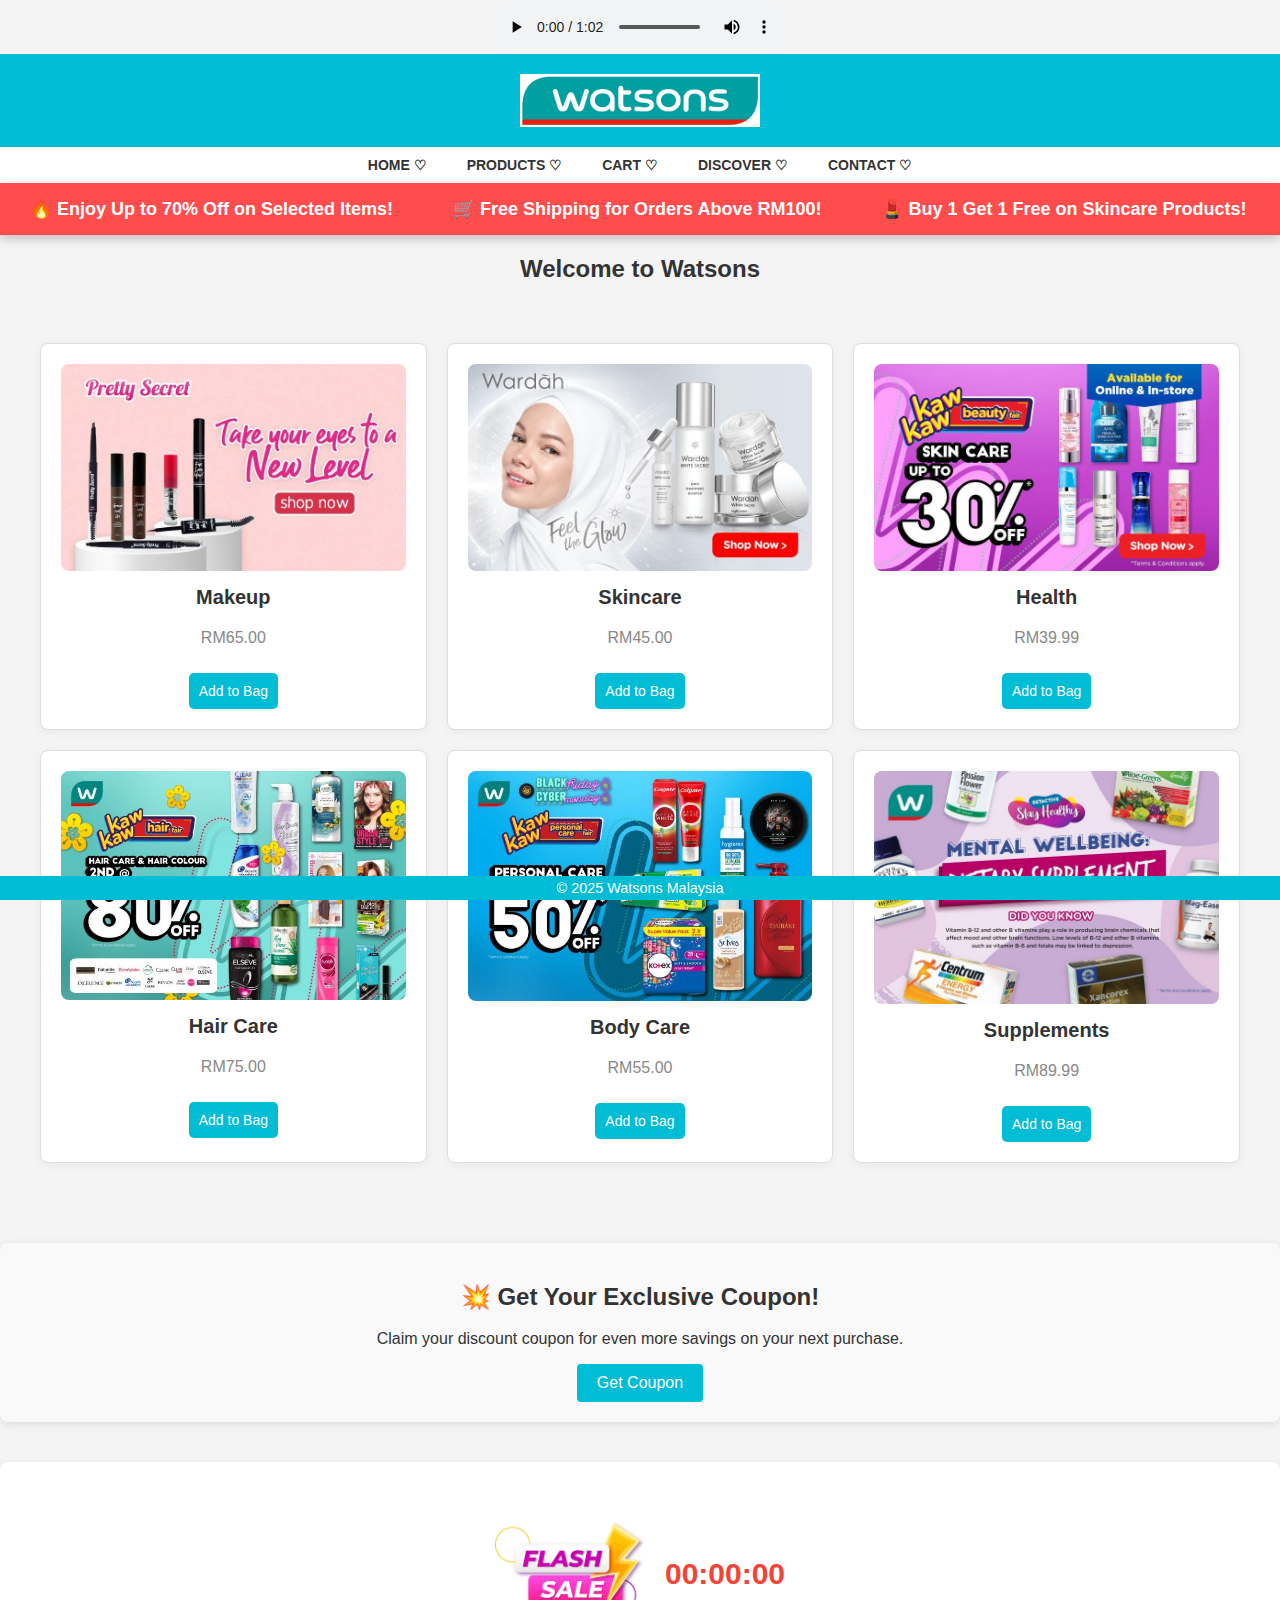
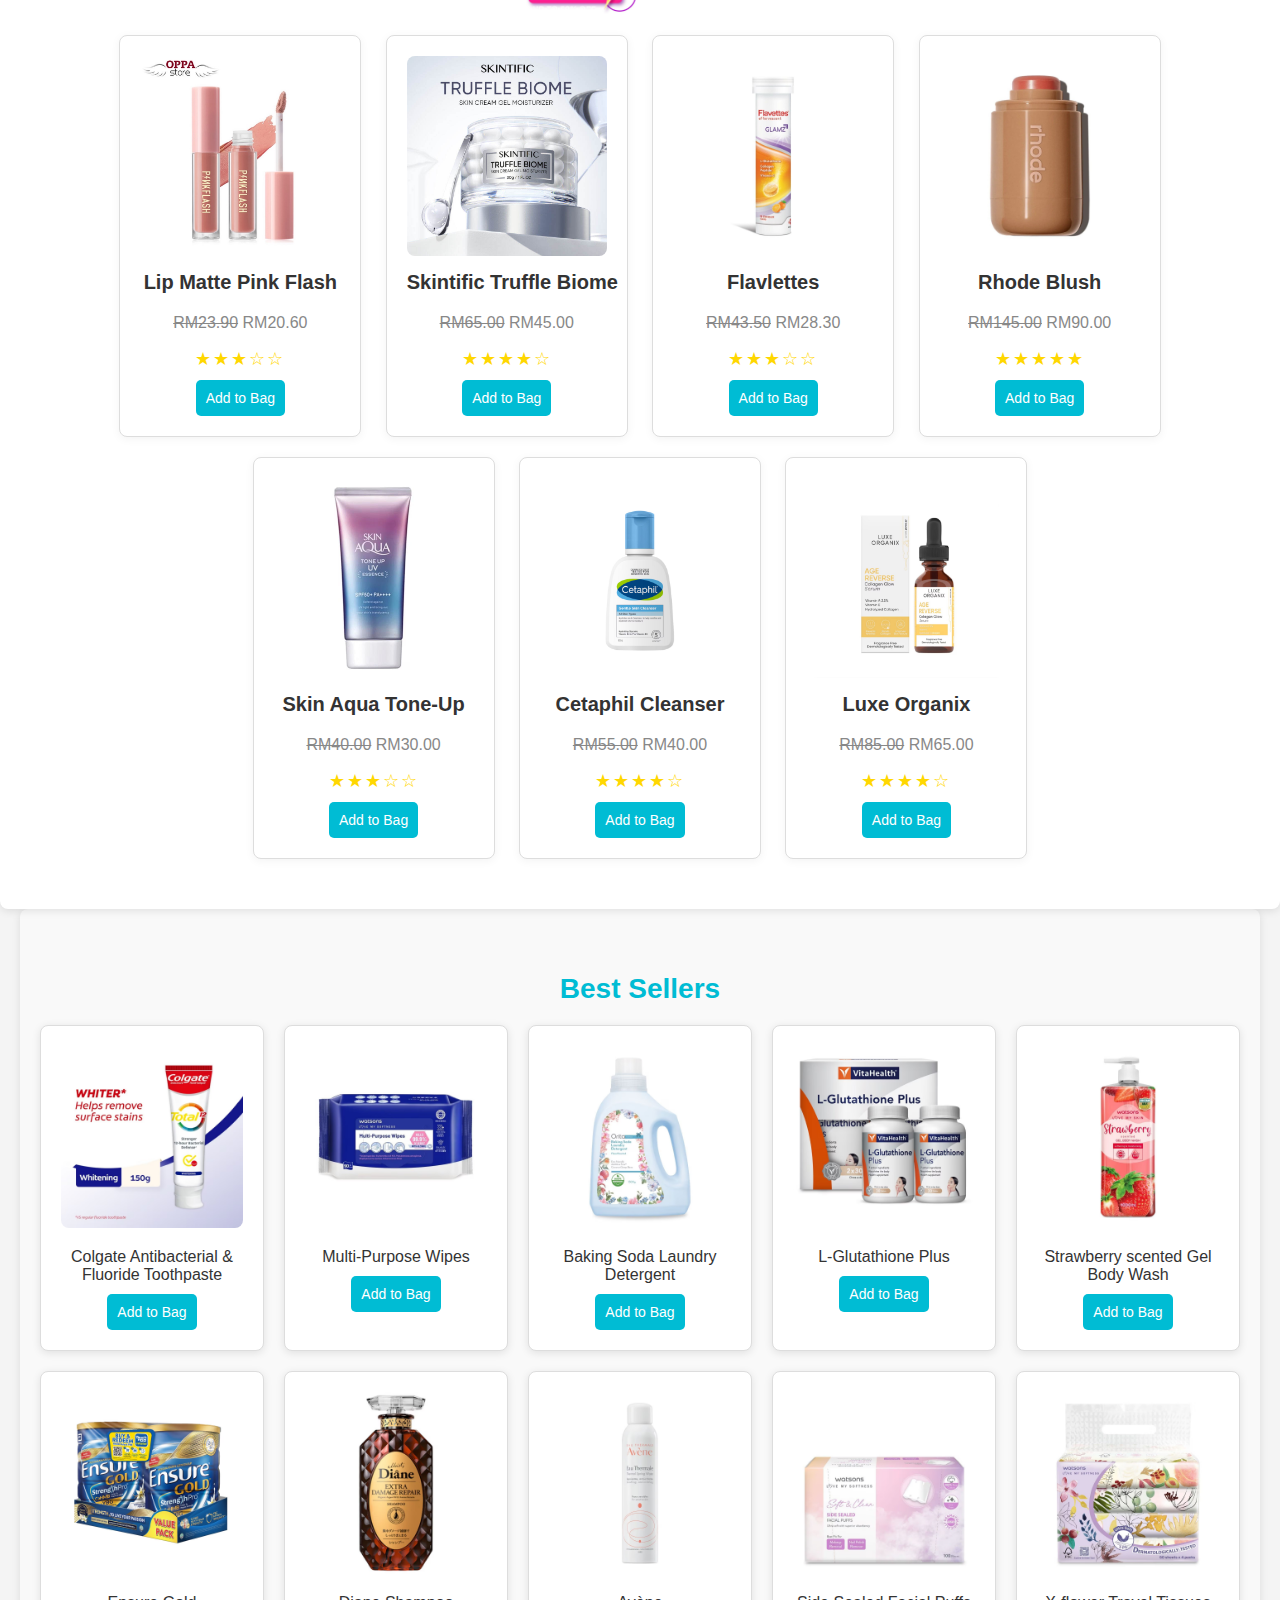
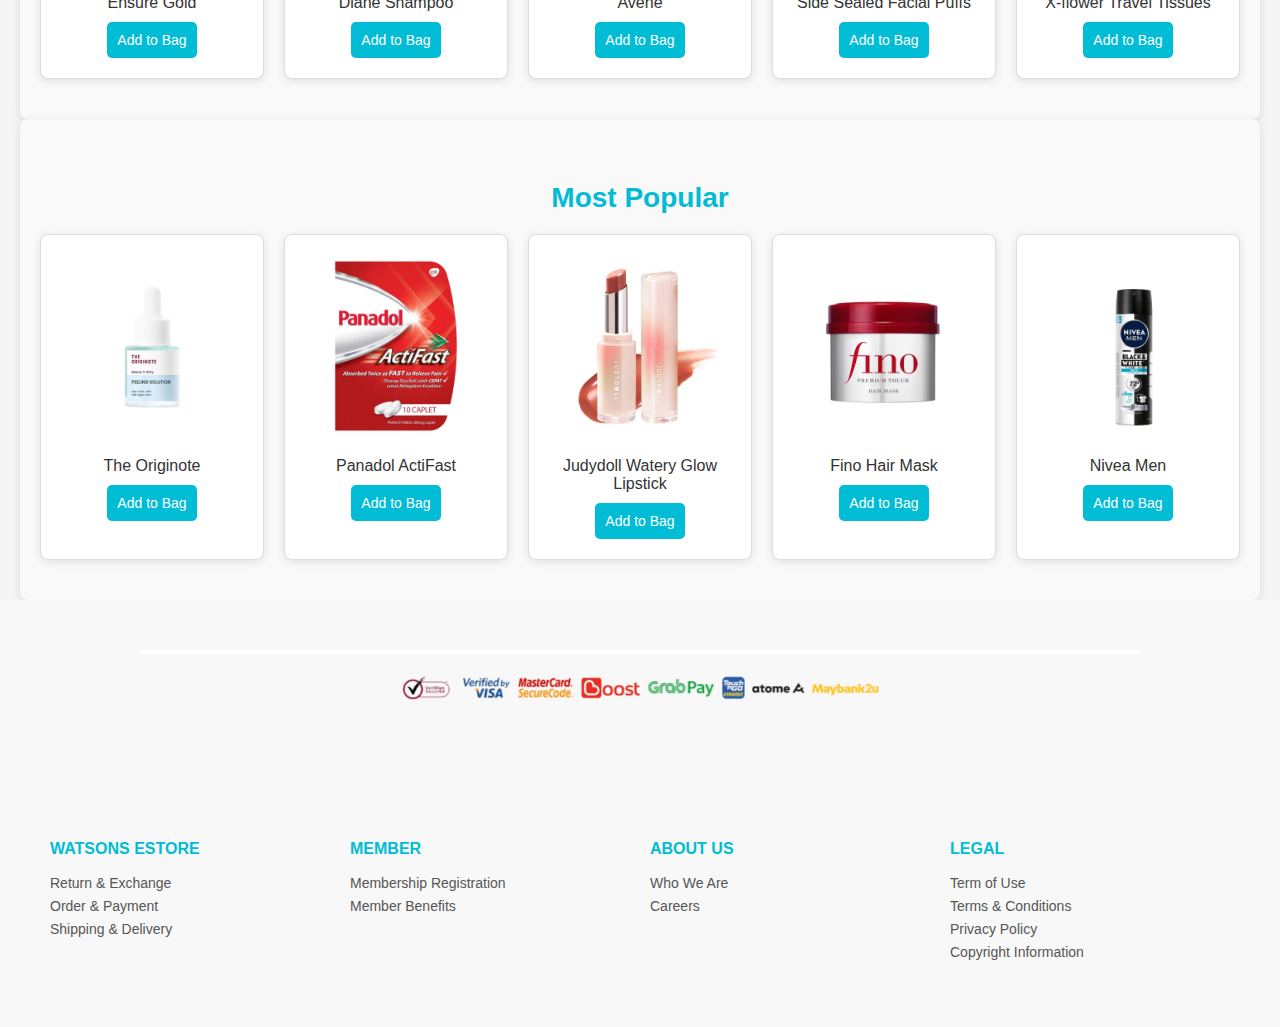
<file: index.html>
<html>
<head>
    <meta charset="UTF-8">
    <meta name="viewport" content="width=device-width, initial-scale=1.0">
    <title>Watsons</title>

    <style>
        body {
    font-family: 'Helvetica Neue', Arial, sans-serif;
    margin: 0;
    padding: 0;
    background-color: #f4f4f4;
    color: #333;
}

.navbar {
    display: flex;
    justify-content: center;
    background-color: #ffffff;
    padding: 10px 0;
    box-shadow: 0 2px 5px rgba(0, 0, 0, 0.1);
}

.navbar a {
    text-decoration: none;
    color: #333;
    margin: 0 20px;
    font-weight: bold;
    text-transform: uppercase;
    font-size: 14px;
}

.navbar a:hover {
    color: #00bcd4;
}

body {
    font-family: 'Helvetica Neue', Arial, sans-serif;
    margin: 0;
    padding: 0;
    background-color: #f4f4f4;
    color: #333;
}

header {
    background-color: #00bcd4;
    color: white;
    padding: 20px 0;
    text-align: center;
    font-size: 26px;
    font-weight: bold;
    display: flex;
    justify-content: center;
    align-items: center;
    gap: 10px;
}

header img {
    width: 150px;
    height: auto;
}

.navbar {
    display: flex;
    justify-content: center;
    background-color: #ffffff;
    padding: 10px 0;
    box-shadow: 0 2px 5px rgba(0, 0, 0, 0.1);
}

.navbar a {
    text-decoration: none;
    color: #333;
    margin: 0 20px;
    font-weight: bold;
    text-transform: uppercase;
    font-size: 14px;
}

.navbar a:hover {
    color: #00bcd4;
}


         /* Animations */
         @keyframes fadeIn {
                from {
                    opacity: 0;
                }
            to {
                opacity: 1;
                }
            }

            @keyframes bounce {
                0%, 100% {
                transform: translateY(0);
                }
                50% {
                    transform: translateY(-10px);
                    }
            }

            /* Moving Deal Banner */
.moving-deal-banner {
    position: relative;
    width: 100%;
    background-color: #ff4c4c;
    color: white;
    overflow: hidden;
    padding: 15px 0;
    box-shadow: 0 4px 10px rgba(0, 0, 0, 0.2);
    z-index: 999;
}

.deal-banner-wrapper {
    display: flex;
    animation: scrollBanner 15s linear infinite; /* Scroll animation */
}

.deal {
    flex: 0 0 auto;
    padding: 0 30px;
    font-size: 18px;
    font-weight: bold;
    white-space: nowrap;
}

/* Keyframes for Scrolling Deals */
@keyframes scrollBanner {
    0% {
        transform: translateX(0);
    }
    100% {
        transform: translateX(-100%);
    }
}

        .product-grid {
            display: grid;
            grid-template-columns: repeat(auto-fill, minmax(300px, 1fr));
            gap: 20px;
            padding: 40px 20px;
            max-width: 1200px;
            margin: auto;
        }

        .product {
            background-color: white;
            border: 1px solid #ddd;
            border-radius: 8px;
            padding: 20px;
            text-align: center;
            box-shadow: 0 2px 10px rgba(0, 0, 0, 0.05);
            transition: transform 0.3s, box-shadow 0.3s;
        }

        .product img {
            width: 100%;
            height: auto;
            border-radius: 8px;
        }

        .product h3 {
            color: #333;
            font-size: 20px;
            margin-top: 15px;
        }

        .product p {
            color: #888;
            font-size: 16px;
            margin-top: 10px;
        }

        .product:hover {
            transform: translateY(-10px);
            box-shadow: 0 4px 15px rgba(0, 0, 0, 0.1);
        }

        .coupon-zone {
        text-align: center;
        margin: 40px 0;
        padding: 20px;
        background-color: #f9f9f9;
        border-radius: 8px;
        box-shadow: 0 2px 8px rgba(0, 0, 0, 0.1);
    }
    
    .coupon-zone button {
        background-color: #00bcd4;
        color: white;
        padding: 10px 20px;
        font-size: 16px;
        border: none;
        border-radius: 4px;
        cursor: pointer;
    }

    .coupon-zone button:hover {
        background-color: #0097a7;
    }

    /* Modal Styles */
    .modal {
        display: none; 
        position: fixed;
        z-index: 1;
        left: 0;
        top: 0;
        width: 100%;
        height: 100%;
        overflow: auto;
        background-color: rgba(0, 0, 0, 0.4);
    }

    .modal-content {
        background-color: white;
        margin: 15% auto;
        padding: 20px;
        border-radius: 8px;
        width: 300px;
        text-align: center;
    }

    .close {
        color: #aaa;
        float: right;
        font-size: 28px;
        font-weight: bold;
    }

    .close:hover,
    .close:focus {
        color: black;
        text-decoration: none;
        cursor: pointer;
    }

    .modal input {
        margin: 10px 0;
        padding: 10px;
        width: 80%;
        font-size: 14px;
        border-radius: 4px;
        border: 1px solid #ddd;
    }

    .modal button {
        background-color: #00bcd4;
        color: white;
        padding: 10px 20px;
        font-size: 16px;
        border: none;
        border-radius: 4px;
        cursor: pointer;
    }

    .modal button:hover {
        background-color: #0097a7;
    }

    #couponMessage {
        font-size: 18px;
        color: #f44336;
    }

    #couponDeals {
        font-size: 16px;
        margin-top: 20px;
    }

    #couponDeals ul {
        list-style-type: none;
        padding-left: 0;
    }

    #couponDeals li {
        margin: 10px 0;
    }

        .flash-sale {
            background-color: #ffffff;
            color: #333;
            padding: 40px;
            text-align: center;
            margin-top: 40px;
            border-radius: 8px;
            box-shadow: 0 2px 8px rgba(0, 0, 0, 0.1);
            overflow-x: auto;
            white-space: nowrap;
            position: relative;
        }

        .flash-sale h2 {
            font-size: 32px;
            font-weight: bold;
            color: #00bcd4;
        }

        .flash-sale .product {
            display: inline-block;
            width: 200px;
            margin: 10px;
            vertical-align: top;
        }

        .flash-sale .countdown-container {
            display: flex;
            justify-content: center;
            align-items: center;
            margin-top: 20px;
        }

        .flash-sale .countdown {
            font-size: 30px;
            font-weight: bold;
            margin-left: 20px;
            color: #f44336;
        }

        .flash-sale .dots {
            position: absolute;
            bottom: 10px;
            left: 50%;
            transform: translateX(-50%);
            display: flex;
            gap: 10px;
        }

        .flash-sale .dot {
            width: 10px;
            height: 10px;
            border-radius: 50%;
            background-color: #bbb;
            transition: background-color 0.3s;
        }

        .flash-sale .dot.active {
            background-color: #00bcd4;
        }

        footer {
            background-color: #00bcd4;
            color: white;
            text-align: center;
            padding: 4px 0;
            position: fixed;
            width: 100%;
            bottom: 0;
            font-size: 12px;
        }

        footer p {
            margin: 0;
        }

        /* Star rating styles */
        .star-rating {
            font-size: 18px;
            color: #FFD700;
        }

        .star-rating span {
            margin-right: 2px;
        }

        @media (max-width: 768px) {
            .navbar {
                flex-direction: column;
            }

            .navbar a {
                margin: 10px 0;
            }

            .product-grid {
                padding: 20px;
            }

            .flash-sale .product {
                width: 150px;
            }
        }

         /* Best Seller and Most Popular Section Styling */
    .best-seller, .most-popular {
        padding: 40px 20px;
        max-width: 1200px;
        margin: auto;
        background-color: #f9f9f9;
        border-radius: 8px;
        box-shadow: 0 2px 8px rgba(0, 0, 0, 0.1);
    }

    .section-title {
        font-size: 28px;
        color: #00bcd4;
        margin-bottom: 20px;
        text-align: center;
        font-weight: bold;
    }

    .carousel {
        display: grid;
        grid-template-columns: repeat(auto-fill, minmax(200px, 1fr));
        gap: 20px;
    }

    .carousel .product {
        background-color: white;
        border: 1px solid #ddd;
        border-radius: 8px;
        padding: 20px;
        text-align: center;
        box-shadow: 0 2px 8px rgba(0, 0, 0, 0.1);
        transition: transform 0.3s, box-shadow 0.3s;
    }

    .carousel .product img {
        width: 100%;
        height: auto;
        border-radius: 8px;
        margin-bottom: 10px;
    }

    .carousel .product .badge {
        background-color: #00bcd4;
        color: white;
        font-size: 14px;
        font-weight: bold;
        border-radius: 50%;
        padding: 8px;
        position: absolute;
        top: 10px;
        left: 10px;
    }

    .carousel .product p {
        margin: 10px 0 0;
        font-size: 16px;
        color: #333;
    }

    .carousel .product:hover {
        transform: translateY(-10px);
        box-shadow: 0 4px 15px rgba(0, 0, 0, 0.1);
    }

    #payment-options {
    text-align: center;
    padding: 50px 0; /* Increased padding for a bigger section */
    background-color: #f8f8f8;
}

.payment-container img {
    width: 100%; /* Make it take the full width */
    max-width: 1000px; /* Increase max width */
    height: auto;
}

.watsons-footer {
    background-color: #f8f8f8; /* Light grey background */
    color: #333; /* Dark text for contrast */
    text-align: center;
    padding: 40px 0;
    width: 100%;
}

.watsons-footer .container {
    display: flex;
    flex-wrap: wrap;
    justify-content: space-around;
    max-width: 1200px;
    margin: auto;
}

.watsons-footer .footer-column {
    flex: 1;
    min-width: 180px;
    margin: 10px;
    text-align: left;
}

.watsons-footer h4 {
    font-size: 16px;
    margin-bottom: 10px;
    color: #00bcd4; /* Watsons brand color */
}

.watsons-footer ul {
    list-style: none;
    padding: 0;
}

.watsons-footer ul li {
    margin: 5px 0;
}

.watsons-footer ul li a {
    text-decoration: none;
    color: #555;
    font-size: 14px;
}

.watsons-footer ul li a:hover {
    color: #00bcd4; /* Watsons hover effect */
}

.watsons-footer .social-icons {
    margin-top: 10px;
}

.watsons-footer .social-icons a {
    font-size: 20px;
    margin: 0 8px;
    color: #555;
    transition: 0.3s;
}

.watsons-footer .social-icons a:hover {
    color: #00bcd4;
}

.hidden-content {
    display: none;
    position: fixed;
    top: 50%;
    left: 50%;
    transform: translate(-50%, -50%);
    background: white;
    padding: 20px;
    box-shadow: 0px 4px 8px rgba(0, 0, 0, 0.2);
    width: 60%;
    max-width: 500px;
    z-index: 1000;
    border-radius: 8px;
}

.hidden-content h2 {
    color: #00bcd4;
}

.hidden-content button {
    background-color: #00bcd4;
    color: white;
    border: none;
    padding: 10px 15px;
    cursor: pointer;
    margin-top: 10px;
    border-radius: 5px;
}

.hidden-content button:hover {
    background-color: #0097a7;
}

.add-to-bag {
            background: #00bcd4;
            color: white;
            border: none;
            padding: 10px;
            margin-top: 10px;
            cursor: pointer;
            border-radius: 5px;
            font-size: 14px;
        }
        .add-to-bag:hover {
            background: #0097a7;
        }

        .back-to-top {
    position: fixed;
    bottom: 20px;
    right: 20px;
    background-color: #00bcd4;
    color: white;
    border: none;
    padding: 10px 15px;
    font-size: 14px;
    font-weight: bold;
    border-radius: 8px;
    cursor: pointer;
    display: none; /* Initially hidden */
    transition: opacity 0.3s ease, transform 0.3s ease;
}

.back-to-top:hover {
    background-color: #008c9e;
    transform: scale(1.1);
}

footer {
    background-color: #00bcd4;
    color: white;
    text-align: center;
    padding: 4px 0;
    position: fixed;
    width: 100%;
    bottom: 0;
    font-size: 12px;
}

footer p {
    margin: 0;
}

    </style>
</head>
<body>

    <div align="center">
    <audio controls>
        <source src="audio/Watsons_Kaw_Kaw_Deals..mp3" type="audio/mpeg">
        Your browser does not support the audio element.
    </audio></div>
    

<header>
    <img src="images/IMG_0520.JPG" alt="Watsons Logo" style="width: 240px; height: auto;">
</header>

<div class="navbar">
    <a href="index.html" >Home ♡</a>
    <a href="products.html">Products ♡</a>
    <a href="cart.html">Cart ♡</a>
    <a href="discover.html">Discover ♡</a>
    <a href="contact.html">Contact ♡</a>
</div>

<!-- Moving Deal Banner (below Navbar) -->
<div class="moving-deal-banner">
    <div class="deal-banner-wrapper">
        <div class="deal">🔥 Enjoy Up to 70% Off on Selected Items!</div>
        <div class="deal">🛒 Free Shipping for Orders Above RM100!</div>
        <div class="deal">💄 Buy 1 Get 1 Free on Skincare Products!</div>
        <div class="deal">💥 Exclusive Watsons Members Only Deals!</div>
    </div>
</div>

<!-- "Welcome to Watsons" text (below Deal Banner) -->
<div align="center">
    <h2>Welcome to Watsons</h2>
</div>

<!-- Regular Products Section -->
<div class="product-grid">
    <div class="product">
        <img src="images2/IMG_0514.JPG" alt="Product 1">
        <h3>Makeup</h3>
        <p>RM65.00</p>
        <button class="add-to-bag" onclick="addToCart('Makeup', 65.00, 'images2/IMG_0514.JPG')">Add to Bag</button>
    </div>
    <div class="product">
        <img src="images/IMG_0517.JPG" alt="Product 2">
        <h3>Skincare</h3>
        <p>RM45.00</p>
        <button class="add-to-bag" onclick="addToCart('Skincare', 45.00, 'images/IMG_0517.JPG')">Add to Bag</button>
    </div>
    <div class="product">
        <img src="images2/IMG_0519.JPG" alt="Product 3">
        <h3>Health</h3>
        <p>RM39.99</p>
        <button class="add-to-bag" onclick="addToCart('Health', 39.99, 'images2/IMG_0519.JPG')">Add to Bag</button>
    </div>
    <div class="product">
        <img src="images2/IMG_0511.JPG" alt="Product 4">
        <h3>Hair Care</h3>
        <p>RM75.00</p>
        <button class="add-to-bag" onclick="addToCart('Hair Care', 75.00, 'images2/IMG_0511.JPG')">Add to Bag</button>
    </div>
    <div class="product">
        <img src="images2/IMG_0522.JPG" alt="Product 5">
        <h3>Body Care</h3>
        <p>RM55.00</p>
        <button class="add-to-bag" onclick="addToCart('Body Care', 55.00, 'images2/IMG_0522.JPG')">Add to Bag</button>
    </div>
    <div class="product">
        <img src="images2/IMG_0515.JPG" alt="Product 6">
        <h3>Supplements</h3>
        <p>RM89.99</p>
        <button class="add-to-bag" onclick="addToCart('Supplements', 89.99, 'images2/IMG_0515.JPG')">Add to Bag</button>
    </div>
</div>

<!-- Add Coupon Zone Deal Section -->
<div class="coupon-zone">
    <h2>💥 Get Your Exclusive Coupon!</h2>
    <p>Claim your discount coupon for even more savings on your next purchase.</p>
    <button id="getCouponBtn">Get Coupon</button>
    <div id="signInModal" class="modal">
        <div class="modal-content">
            <span class="close">&times;</span>
            <h3>Sign In</h3>
            <form id="signInForm">
                <input type="text" id="username" placeholder="Username" required>
                <input type="password" id="password" placeholder="Password" required>
                <button type="submit">Sign In</button>
            </form>
        </div>
    </div>
    <div id="couponMessage" style="display: none;">
        <h3>You already claimed it!</h3>
        <!-- Add Coupon Deals -->
        <div id="couponDeals" style="display: none;">
            <h4>Your Exclusive Coupon Deals:</h4>
            <ul>
                <li>🎉 10% off on your next purchase! Use code: <strong>COUPON10</strong></li>
                <li>🎁 Free shipping on all orders! Use code: <strong>FREESHIP</strong></li>
                <li>🛍 Buy 1 Get 1 Free on selected items! Use code: <strong>BUYONE</strong></li>
            </ul>
        </div>
    </div>
</div>

<!-- Flash Sale Section -->
<div class="flash-sale">
    <div class="countdown-container">
        <img src="images/IMG_0510.JPG" alt="Flash Sale icon" style="width: 150px; height: auto;">
        <div class="countdown" id="countdown">
            00:00:00
        </div>
    </div>

    <!-- Flash Sale Products -->
    <div class="product">
        <img src="images/IMG_0512.JPG" width="50" height="50" alt="Flash Sale Product 1">
        <h3>Lip Matte Pink Flash</h3>
        <p><del>RM23.90</del> RM20.60</p>
        <div class="star-rating">
            <span>&#9733;</span><span>&#9733;</span><span>&#9733;</span><span>&#9734;</span><span>&#9734;</span>
        </div>
        <button class="add-to-bag" onclick="addToCart('Lip Matte Pink Flash', 20.60, 'images/IMG_0512.JPG')">Add to Bag</button>
    </div>

    <div class="product">
        <img src="images/IMG_0518.JPG" alt="Flash Sale Product 2">
        <h3>Skintific Truffle Biome</h3>
        <p><del>RM65.00</del> RM45.00</p>
        <div class="star-rating">
            <span>&#9733;</span><span>&#9733;</span><span>&#9733;</span><span>&#9733;</span><span>&#9734;</span>
        </div>
        <button class="add-to-bag" onclick="addToCart('Skintific Truffle Biome', 45.00, 'images/IMG_0518.JPG')">Add to Bag</button>
    </div>

    <div class="product">
        <img src="images/IMG_0509.JPG" alt="Flash Sale Product 3">
        <h3>Flavlettes</h3>
        <p><del>RM43.50</del> RM28.30</p>
        <div class="star-rating">
            <span>&#9733;</span><span>&#9733;</span><span>&#9733;</span><span>&#9734;</span><span>&#9734;</span>
        </div>
        <button class="add-to-bag" onclick="addToCart('Flavlettes', 28.30, 'images/IMG_0509.JPG')">Add to Bag</button>
    </div>

    <div class="product">
        <img src="images/IMG_0516.JPG" alt="Flash Sale Product 4">
        <h3>Rhode Blush</h3>
        <p><del>RM145.00</del> RM90.00</p>
        <div class="star-rating">
            <span>&#9733;</span><span>&#9733;</span><span>&#9733;</span><span>&#9733;</span><span>&#9733;</span>
        </div>
        <button class="add-to-bag" onclick="addToCart('Rhode Blush', 90.00, 'images/IMG_0516.JPG')">Add to Bag</button>
    </div>

    <br>

    <div class="product">
        <img src="images/IMG_0513.JPG" alt="Flash Sale Product 5">
        <h3>Skin Aqua Tone-Up</h3>
        <p><del>RM40.00</del> RM30.00</p>
        <div class="star-rating">
            <span>&#9733;</span><span>&#9733;</span><span>&#9733;</span><span>&#9734;</span><span>&#9734;</span>
        </div>
        <button class="add-to-bag" onclick="addToCart('Skin Aqua Tone-Up', 30.00, 'images/IMG_0513.JPG')">Add to Bag</button>
    </div>
    <div class="product">
        <img src="images/IMG_0508.JPG" alt="Flash Sale Product 6">
        <h3>Cetaphil Cleanser</h3>
        <p><del>RM55.00</del> RM40.00</p>
        <div class="star-rating">
            <span>&#9733;</span><span>&#9733;</span><span>&#9733;</span><span>&#9733;</span><span>&#9734;</span>
        </div>
        <button class="add-to-bag" onclick="addToCart('Cetaphil Cleanser', 40.00, 'images/IMG_0508.JPG')">Add to Bag</button>
    </div>
    <div class="product">
        <img src="images/IMG_0523.JPG" alt="Flash Sale Product 7">
        <h3>Luxe Organix</h3>
        <p><del>RM85.00</del> RM65.00</p>
        <div class="star-rating">
            <span>&#9733;</span><span>&#9733;</span><span>&#9733;</span><span>&#9733;</span><span>&#9734;</span>
        </div>
        <button class="add-to-bag" onclick="addToCart('Luxe Organix', 65.00, 'images/IMG_0523.JPG')">Add to Bag</button>
    </div>
</div>

<div class="container">
    <!-- Best Seller Section -->
    <section class="best-seller">
      <h2 class="section-title">Best Sellers</h2>
      <div class="carousel">
        <div class="product">
          <img src="images2/WTCMY-18624-front-zoom.jpg.avif" alt="Colgate Antibacterial & Fluoride Toothpaste">
          <p>Colgate Antibacterial & Fluoride Toothpaste</p>
          <button class="add-to-bag" onclick="addToCart('Colgate Antibacterial & Fluoride Toothpaste', 6.50, 'images2/WTCMY-18624-front-zoom.jpg.avif')">Add to Bag</button>
        </div>
        <div class="product">
          <img src="images2/WTCMY-31091-side-zoom.jpg.avif" alt="Multi-Purpose Wipes">
          <p>Multi-Purpose Wipes</p>
          <button class="add-to-bag" onclick="addToCart('Multi-Purpose Wipes', 3.00, 'images2/WTCMY-31091-side-zoom.jpg.avif')">Add to Bag</button>
        </div>
        <div class="product">
          <img src="images2/WTCMY-56634-side-zoom.jpg.avif" alt="Baking Soda Laundry Detergent">
          <p>Baking Soda Laundry Detergent</p>
          <button class="add-to-bag" onclick="addToCart('Baking Soda Laundry Detergent', 9.80, 'images2/WTCMY-56634-side-zoom.jpg.avif')">Add to Bag</button>
        </div>
        <div class="product">
            <img src="images2/WTCMY-23032-front-zoom.jpg.avif" alt="L-Glutathione Plus">
            <p>L-Glutathione Plus</p>
            <button class="add-to-bag" onclick="addToCart('L-Glutathione Plus', 45.00, 'images2/WTCMY-23032-front-zoom.jpg.avif')">Add to Bag</button>
          </div>
          <div class="product">
            <img src="images2/WTCMY-26548-side-zoom.jpg.avif" alt="Strawberry scented Gel Body Wash">
            <p>Strawberry scented Gel Body Wash</p>
            <button class="add-to-bag" onclick="addToCart('Strawberry scented Gel Body Wash', 12.30, 'images2/WTCMY-26548-side-zoom.jpg.avif')">Add to Bag</button>
          </div>
          <div class="product">
            <img src="images2/WTCMY-41770-back-zoom.jpg.avif" alt="Ensure Gold">
            <p>Ensure Gold</p>
            <button class="add-to-bag" onclick="addToCart('Ensure Gold', 148.00, 'images2/WTCMY-41770-back-zoom.jpg.avif')">Add to Bag</button>
          </div>
          <div class="product">
            <img src="images2/WTCMY-19176-side-zoom.jpg.avif" alt="Diane Shampoo">
            <p>Diane Shampoo</p>
            <button class="add-to-bag" onclick="addToCart('Diane Shampoo', 32.31, 'images2/WTCMY-19176-side-zoom.jpg.avif')">Add to Bag</button>
          </div>
          <div class="product">
            <img src="images2/WTCMY-30046-side-zoom.jpg.avif" alt="Avène">
            <p>Avène</p>
            <button class="add-to-bag" onclick="addToCart('Avène', 72.00, 'images2/WTCMY-30046-side-zoom.jpg.avif')">Add to Bag</button>
          </div>
          <div class="product">
            <img src="images2/WTCMY-BP_49327-front-zoom.jpg.avif" alt="Side Sealed Facial Puffs">
            <p>Side Sealed Facial Puffs</p>
            <button class="add-to-bag" onclick="addToCart('Side Sealed Facial Puffs', 2.50, 'images2/WTCMY-BP_49327-front-zoom.jpg.avif')">Add to Bag</button>
          </div>
          <div class="product">
            <img src="images2/WTCMY-81337-side-zoom.jpg.avif" alt="X-flower Travel Tissues">
            <p>X-flower Travel Tissues</p>
            <button class="add-to-bag" onclick="addToCart('X-flower Travel Tissues', 3.80, 'images2/WTCMY-81337-side-zoom.jpg.avif')">Add to Bag</button>
          </div>
      </div>
    </section>

     <!-- Most Popular Section -->
     <section class="most-popular">
        <h2 class="section-title">Most Popular</h2>
        <div class="carousel">
            <div class="product">
                <img src="images2/WTCMY-1000941-front-zoom.jpg.avif" alt="The Originote">
                <p>The Originote</p>
                <button class="add-to-bag" onclick="addToCart('The Originote', 24.00, 'images2/WTCMY-1000941-front-zoom.jpg.avif')">Add to Bag</button>
            </div>
            <div class="product">
                <img src="images2/WTCMY-19712-side-zoom.jpg.avif" alt="Panadol ActiFast">
                <p>Panadol ActiFast</p>
                <button class="add-to-bag" onclick="addToCart('Panadol ActiFast', 4.00, 'images2/WTCMY-19712-side-zoom.jpg.avif')">Add to Bag</button>
            </div>

            <div class="product">
                <img src="images2/WTCMY-1004087-front-zoom.jpg.avif" alt="Judydoll Watery Glow Lipstick">
                <p>Judydoll Watery Glow Lipstick</p>
                <button class="add-to-bag" onclick="addToCart('Judydoll Watery Glow Lipstick', 23.20, 'images2/WTCMY-1004087-front-zoom.jpg.avif')">Add to Bag</button>
            </div>
            <div class="product">
                <img src="images2/WTCTH-BP_310927-front-zoom.jpg.avif" alt="Fino Hair Mask">
                <p>Fino Hair Mask</p>
                <button class="add-to-bag" onclick="addToCart('Fino Hair Mask', 33.60, 'images2/WTCTH-BP_310927-front-zoom.jpg.avif')">Add to Bag</button>
            </div>
            <div class="product">
                <img src="images2/WTCMY-BP_97476-front-zoom.jpg.avif" alt="Nivea Men">
                <p>Nivea Men</p>
                <button class="add-to-bag" onclick="addToCart('Nivea Men', 7.80, 'images2/WTCMY-BP_97476-front-zoom.jpg.avif')">Add to Bag</button>
            </div>
        </div>
    </section>
</div>

<!-- Payment Section (New Section) -->
<section id="payment-options">
    <div class="payment-container">
        <img src="images2/621042FB-417D-46AB-860E-EC8D6904BB08_1_201_a.jpeg" alt="Payment Options">
    </div>
</section>

<div class="watsons-footer">
    <div class="container">
        <!-- Watsons EStore Section -->
        <div class="footer-column">
            <h4>WATSONS ESTORE</h4>
            <ul>
                <li><a href="javascript:void(0);" onclick="showContent('return&exchange')">Return & Exchange</a></li>
                <li><a href="javascript:void(0);" onclick="showContent('order&payment')">Order & Payment</a></li>
                <li><a href="javascript:void(0);" onclick="showContent('shipping&delivery')">Shipping & Delivery</a></li>
            </ul>
        </div>
  
        <!-- Member Section -->
        <div class="footer-column">
            <h4>MEMBER</h4>
            <ul>
                <li><a href="javascript:void(0);" onclick="showContent('membershipregistration')">Membership Registration</a></li>
                <li><a href="javascript:void(0);" onclick="showContent('memberbenefits')">Member Benefits</a></li>
            </ul>
        </div>
  
        <!-- About Us Section -->
        <div class="footer-column">
            <h4>ABOUT US</h4>
            <ul>
                <li><a href="javascript:void(0);" onclick="showContent('whoweare')">Who We Are</a></li>
                <li><a href="javascript:void(0);" onclick="showContent('careers')">Careers</a></li>
            </ul>
        </div>
  
        <!-- Legal Section -->
        <div class="footer-column">
            <h4>LEGAL</h4>
            <ul>
                <li><a href="javascript:void(0);" onclick="showContent('termOfUse')">Term of Use</a></li>
                <li><a href="javascript:void(0);" onclick="showContent('terms&conditions')">Terms & Conditions</a></li>
                <li><a href="javascript:void(0);" onclick="showContent('privacypolicy')">Privacy Policy</a></li>
                <li><a href="javascript:void(0);" onclick="showContent('copyrightinformation')">Copyright Information</a></li>
            </ul>
        </div>

        <div align="center">

        <div id="return&exchange" class="hidden-content">
            <h2>Return & Exchange</h2>
            <p>Exchange Policy:
                Applies to Watsons Online Home Delivery, Home Delivery Express, and Click & Collect Express.
                Request an exchange through the website or app within 3 days of receiving the goods.
                Reasons for exchange: damaged/defective items, expired products, or incorrect items.
                Items must be returned in original condition and packaging.
                Exchanges are for the same product/brand, in the same quantity/size.
                If replacement is unavailable, a refund option is offered.
                Return & Refund Policy:
                Applies to Watsons Online Home Delivery & Click & Collect Express.
                Request a return/refund through the website or app within 3 days of receiving the goods.
                Refunds are processed within 7-14 days, to the original payment method.
                Reasons for return/refund: damaged/defective items, expired products, or incorrect items.
                Products must be unopened, in original condition with proof of purchase.
                Customers are responsible for the product condition during return.</p>
            <button onclick="hideContent('return&exchange')">Close</button></div>
        <div id="order&payment" class="hidden-content">
            <h2>Order & Payment</h2>
            <p>Ordering:
                Customers can place orders via the Watsons Online store or mobile app.
                Products can be added to the cart and reviewed before proceeding to checkout.
                Payment Methods:
                Payment options include credit/debit cards, online banking, and Watsons Member Points.
                Secure payment gateways are used for transactions.
                For Member Points, customers can redeem points during checkout.
                Delivery and Collection:
                Delivery is available through Home Delivery or Click & Collect Express.
                Customers can choose delivery or pick-up at designated stores.
                Order Confirmation:
                An order confirmation email is sent once the order is processed.
                Delivery times are based on the selected shipping method.
                </p>
            <button onclick="hideContent('order&payment')">Close</button></div>
        <div id="shipping&delivery" class="hidden-content">
            <h2>Shipping & Delivery</h2>
            <p>Delivery Methods: Home Delivery and Click & Collect Express.
                Shipping Costs: Fees vary based on the order and delivery method.
                Delivery Time: Delivery timelines depend on location and method.
                Tracking Orders: Customers can track orders via the website or app.
                Delivery Areas: Available across Malaysia with faster delivery options in some areas.
                Collection: Click & Collect orders can be picked up from selected stores after confirmation.</p>
            <button onclick="hideContent('shipping&delivery')">Close</button></div>
        </div>

    </div>

    <div align="center">

        <div id="membershipregistration" class="hidden-content">
            <h2>Membership Registration</h2>
            <p>Eligibility: Available to customers aged 18 and above.
                Benefits: Members get access to exclusive promotions, discounts, and rewards points.
                Registration: Customers can sign up through the Watsons website or mobile app by providing basic personal details.
                Points: Members earn Watsons points with every purchase, which can be redeemed for discounts.
                Account: Members can manage their profile, view order history, and track points through their account.</p>
            <button onclick="hideContent('membershipregistration')">Close</button></div>
        <div id="memberbenefits" class="hidden-content">
            <h2>Member Benefits</h2>
            <p>Exclusive Discounts: Members receive special offers and promotions.
                Points Rewards: Earn Watsons points with every purchase, which can be redeemed for discounts.
                Birthday Rewards: Members get special birthday gifts or discounts.
                Member-Only Events: Access to exclusive events and early-bird promotions.
                Personalized Offers: Tailored discounts based on purchase history and preferences.
                Faster Checkout: Streamlined process for quicker purchases.</p>
            <button onclick="hideContent('memberbenefits')">Close</button></div>
        </div>

    <div align="center">

        <div id="whoweare" class="hidden-content">
            <h2>Who We Are</h2>
            <p>Watsons is Asia's No.1 personal care and beauty retailer, with over 8,000 stores and 1,500 pharmacies in 16 markets across Asia, Europe, and the Middle East. Committed to helping customers look good, do good, and feel great, Watsons offers a wide range of brands and personalized advice in health, beauty, and personal care. It is part of the AS Watson Group, the world's largest international health and beauty retailer, operating over 16,800 stores in 30 markets with 130,000 employees. In 2023, AS Watson Group earned $23 billion in revenue, serving 5.5 billion customers annually through its offline and online platforms.</p>
            <button onclick="hideContent('whoweare')">Close</button></div>
        <div id="careers" class="hidden-content">
            <h2>Careers</h2>
            <p>Watsons, Asia's top health and beauty retailer since 1841, operates over 8,000 stores and eshops across 16 markets. As part of AS Watson Group, the world's largest international health and beauty retailer, Watsons offers a wide range of brands and personalized advice. The company promotes "The New Beautiful" philosophy, focusing on positivity, kindness, and sustainability. In 2023, AS Watson Group generated $23 billion in revenue, serving 5.5 billion shoppers yearly through both offline and online platforms. Watsons fosters an inclusive, sustainable work culture that encourages career growth and values the well-being of its employees, customers, and the planet.</p>
            <button onclick="hideContent('careers')">Close</button></div>
        </div>

    </div>

        <div align="center">

        <div id="termOfUse" class="hidden-content">
            <h2>Term of Use</h2>
            <p>Terms of Use govern the use of www.watsons.com.my and the Watsons Malaysia mobile app, operated by Watson's Personal Care Stores Sdn. Bhd. By accessing or using the Site, you agree to these terms, which may be updated without prior notice. Users must ensure their systems meet technical requirements, keep login credentials secure, and comply with all applicable laws. Watsons disclaims liability for site disruptions, inaccuracies, and damages, providing the Site for private use only. Intellectual property on the Site is protected, and user-generated content must adhere to guidelines. Malaysian laws govern these terms, and disputes are resolved in Malaysian courts.</p>
            <button onclick="hideContent('termOfUse')">Close</button></div>
        <div id="terms&conditions" class="hidden-content">
            <h2>Terms & Conditions</h2>
            <p>Terms & Conditions outline the rules for purchasing products from Watsons' website or app, operated by Watson's Personal Care Stores Sdn. Bhd. Orders are confirmed upon dispatch, and Watsons reserves the right to refuse or cancel orders. Delivery options include home delivery or in-store collection, with specific charges and timeframes. Refunds, exchanges, and returns are allowed under certain conditions, such as damaged or incorrect products, provided requests are made within stated time limits. Payment must be made in full, and refunds will follow the original payment method. Customers must comply with all laws, and Watsons limits liability to the products purchase price.</p>
            <button onclick="hideContent('terms&conditions')">Close</button></div>
        <div id="privacypolicy" class="hidden-content">
            <h2>Privacy Policy</h2>
            <p>This privacy policy explains how we collect, process, and protect personal data through our stores, customer services, websites, apps, and third-party platforms (“Sites”). We collect information such as your name, contact details, IP address, shopping habits, and preferences. Data is obtained directly through actions like registering on our Sites, joining loyalty programs, or using cookies. We process this data to provide services, relying on legal grounds such as contract performance or fraud prevention. For inquiries, contact us via email at dp-queries@watsons.com.my or by post at Level 7, Menara Exchange 106, Tun Razak Exchange, 55188 Kuala Lumpur, Malaysia.</p>
            <button onclick="hideContent('privacypolicy')">Close</button></div>
        <div id="copyrightinformation" class="hidden-content">
            <h2>Copyright Information</h2>
            <p>The information and materials on this website may be protected under intellectual property laws and rights (including without limitation laws protecting copyright). It is your responsibility to determine whether any infringement will occur if you download, copy, transmit, publish, store or otherwise use or deal with the information contained in this website without the prior consent of Watsons Your Personal Store.
               No person, whether an individual or a body corporate, shall create or establish a hyperlink to the Watsons Your Personal Store Corporate Website by hypertext reference or imaging without the written permission of Watsons Your Personal Store.</p>
            <button onclick="hideContent('copyrightinformation')">Close</button></div>
        </div>

    </div>
    
    <footer>
        <big><p>© 2025 Watsons Malaysia</p></big>
    </footer>
    
    <script>
    // Set the end date for the flash sale (e.g., 4 hours from now)
    var countDownDate = new Date().getTime() + 4 * 60 * 60 * 1000; // 4 hours
    
    // Update the countdown every 1 second
    var x = setInterval(function() {
    
        // Get the current time
        var now = new Date().getTime();
    
        // Calculate the time remaining
        var distance = countDownDate - now;
    
        // Time calculations for hours, minutes, and seconds
        var hours = Math.floor((distance % (1000 * 60 * 60 * 24)) / (1000 * 60 * 60));
        var minutes = Math.floor((distance % (1000 * 60 * 60)) / (1000 * 60));
        var seconds = Math.floor((distance % (1000 * 60)) / 1000);
    
        // Add leading zeroes if needed (e.g., "03" instead of "3")
        hours = (hours < 10) ? "0" + hours : hours;
        minutes = (minutes < 10) ? "0" + minutes : minutes;
        seconds = (seconds < 10) ? "0" + seconds : seconds;
    
        // Display the result in the countdown element
        document.getElementById("countdown").innerHTML = hours + ":" + minutes + ":" + seconds;
    
        // If the countdown is over, display a message
        if (distance < 0) {
            clearInterval(x);
            document.getElementById("countdown").innerHTML = "EXPIRED";
        }
    }, 1000);
    </script>

    <!-- Add the JavaScript for the Coupon Deal functionality -->
<script>
    // Get the modal elements
    var modal = document.getElementById("signInModal");
    var btn = document.getElementById("getCouponBtn");
    var span = document.getElementsByClassName("close")[0];
    var signInForm = document.getElementById("signInForm");
    var couponMessage = document.getElementById("couponMessage");
    var couponDeals = document.getElementById("couponDeals");

    // When the user clicks on the "Get Coupon" button, show the modal
    btn.onclick = function() {
        modal.style.display = "block";
    }

    // When the user clicks on the close button, hide the modal
    span.onclick = function() {
        modal.style.display = "none";
    }

    // When the user clicks anywhere outside of the modal, close it
    window.onclick = function(event) {
        if (event.target == modal) {
            modal.style.display = "none";
        }
    }

    // Handle form submission for sign-in
    signInForm.onsubmit = function(event) {
        event.preventDefault(); // Prevent the form from submitting

        // You can add your authentication logic here
        // For now, we'll just simulate a successful sign-in.

        // Hide the modal and show the coupon message
        modal.style.display = "none";
        couponMessage.style.display = "block";

        // Display the coupon deals after claiming
        couponDeals.style.display = "block";
    }
</script>

<script>
    function showContent(sectionId) {
        document.getElementById(sectionId).style.display = "block";
    }
    
    function hideContent(sectionId) {
        document.getElementById(sectionId).style.display = "none";
    }
    </script>

<script>
    function addToCart(name, price, image) {
        let cart = JSON.parse(localStorage.getItem("cart")) || [];

        // Add product to cart array
        cart.push({ name: name, price: price, image: image });

        // Save updated cart to localStorage
        localStorage.setItem("cart", JSON.stringify(cart));

        alert(name + " has been added to your cart!");
    }
</script>

<script>
    document.addEventListener("DOMContentLoaded", function () {
        let backToTopButton = document.getElementById("backToTop");

        window.addEventListener("scroll", function () {
            if (window.scrollY > 300) { 
                backToTopButton.style.display = "block"; 
            } else { 
                backToTopButton.style.display = "none"; 
            }
        });

        backToTopButton.addEventListener("click", function () {
            window.scrollTo({ top: 0, behavior: "smooth" });
        });
    });
</script>

<button id="backToTop" class="back-to-top">↑ Back to Top</button>
    
    </body>
    </html>
</file>
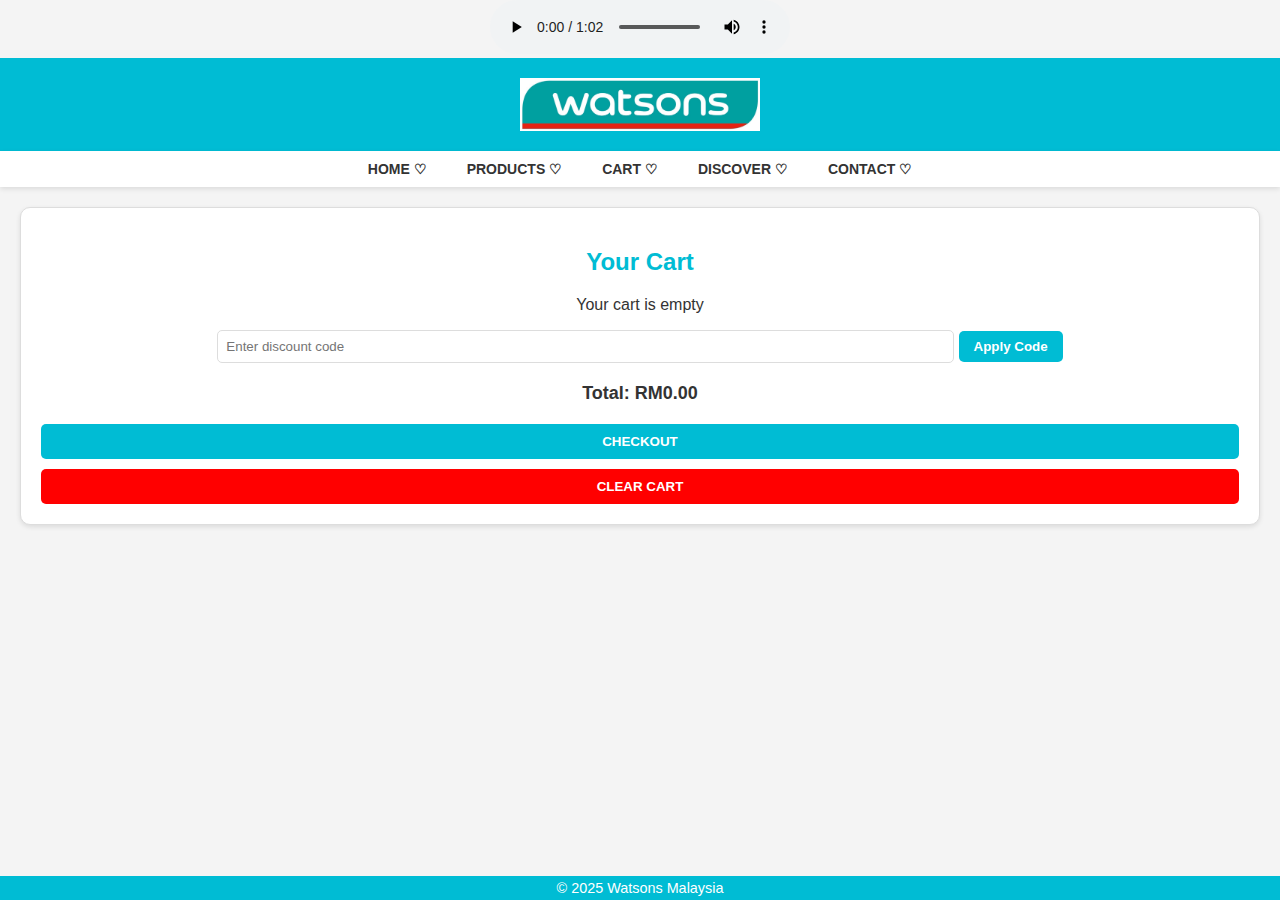
<file: cart.html>
<!DOCTYPE html>
<html lang="en">
<head>
    <meta charset="UTF-8">
    <meta name="viewport" content="width=device-width, initial-scale=1.0">
    <title>Shopping Cart - Watsons</title>
    <style>
        body {
            font-family: 'Helvetica Neue', Arial, sans-serif;
            margin: 0;
            padding: 0;
            background-color: #f4f4f4;
            color: #333;
        }

        header {
            background-color: #00bcd4;
            color: white;
            padding: 20px 0;
            text-align: center;
            font-size: 26px;
            font-weight: bold;
            display: flex;
            justify-content: center;
            align-items: center;
            gap: 10px;
        }

        .navbar {
            display: flex;
            justify-content: center;
            background-color: #ffffff;
            padding: 10px 0;
            box-shadow: 0 2px 5px rgba(0, 0, 0, 0.1);
        }

        .navbar a {
            text-decoration: none;
            color: #333;
            margin: 0 20px;
            font-weight: bold;
            text-transform: uppercase;
            font-size: 14px;
        }

        .navbar a:hover {
            color: #00bcd4;
        }

        .cart-container {
            margin: 20px;
            padding: 20px;
            background-color: white;
            border: 1px solid #ddd;
            border-radius: 10px;
            box-shadow: 0 2px 5px rgba(0, 0, 0, 0.1);
        }

        .cart-container h2 {
            color: #00bcd4;
            text-align: center;
        }

        .cart-item {
            display: flex;
            align-items: center;
            margin: 10px 0;
            padding: 10px;
            border: 1px solid #ddd;
            border-radius: 5px;
            background: #f9f9f9;
        }

        .cart-item img {
            width: 80px;
            height: auto;
            margin-right: 20px;
            border-radius: 5px;
        }

        .cart-item p {
            flex: 1;
        }

        .discount-section {
    text-align: center;
    margin-top: 15px;
}

.discount-section input {
    padding: 8px;
    width: 60%;
    border: 1px solid #ddd;
    border-radius: 5px;
}

.apply-btn {
    background-color: #00bcd4;
    color: white;
    font-weight: bold;
    border: none;
    padding: 8px 15px;
    border-radius: 5px;
    cursor: pointer;
}

.apply-btn:hover {
    background-color: #0097a7;
}

        .remove-btn {
            background: red;
            color: white;
            border: none;
            padding: 5px 10px;
            cursor: pointer;
            border-radius: 5px;
        }

        .remove-btn:hover {
            background: darkred;
        }

        .cart-total {
            text-align: center;
            font-size: 18px;
            font-weight: bold;
            margin-top: 20px;
        }

        .checkout-btn {
            display: block;
            width: 100%;
            text-align: center;
            background-color: #00bcd4;
            color: white;
            font-weight: bold;
            text-transform: uppercase;
            border: none;
            padding: 10px;
            border-radius: 5px;
            cursor: pointer;
            margin-top: 20px;
        }

        .checkout-btn:hover {
            background-color: #0097a7;
        }

        .clear-btn {
            display: block;
            width: 100%;
            text-align: center;
            background-color: red;
            color: white;
            font-weight: bold;
            text-transform: uppercase;
            border: none;
            padding: 10px;
            border-radius: 5px;
            cursor: pointer;
            margin-top: 10px;
        }

        .clear-btn:hover {
            background-color: darkred;
        }

        footer { 
  background-color: #00bcd4; 
  color: white; 
  text-align: center; 
  padding: 4px 0; 
  position: fixed; 
  width: 100%; 
  bottom: 0; 
  font-size: 12px; 

 } 

  footer p { 
     margin: 0; 
 } 
    </style>
</head>
<body>

    <div align="center">
        <audio controls>
            <source src="audio/Watsons_Kaw_Kaw_Deals..mp3" type="audio/mpeg">
            Your browser does not support the audio element.
        </audio></div>

<header>
    <img src="images/IMG_0520.JPG" alt="Watsons Logo" style="width: 240px; height: auto;">
</header>

<nav>
    <div class="navbar">
        <a href="index.html">Home ♡</a>
        <a href="products.html">Products ♡</a>
        <a href="cart.html">Cart ♡</a>
        <a href="discover.html">Discover ♡</a>
        <a href="contact.html">Contact ♡</a>
    </div>
</nav>

<div class="cart-container">
    <h2>Your Cart</h2>
    <div id="cart-container"></div>

    <div class="discount-section">
        <input type="text" id="discount-code" placeholder="Enter discount code">
        <button class="apply-btn" onclick="applyDiscount()">Apply Code</button>
        <p id="discount-message" style="color: green; font-weight: bold;"></p>
    </div>
    
    <!-- Coupon Message Section -->
    <div id="couponMessage" style="display: none; text-align: center; margin-top: 15px;">
        <h3 style="color: red;">You already claimed it! 🎉</h3>
        
        <!-- Coupon Deals -->
        <div id="couponDeals" style="display: none; background: #f9f9f9; padding: 10px; border-radius: 5px;">
            <h4>Your Exclusive Coupon Deals:</h4>
            <ul style="list-style: none; padding: 0;">
                <li>🎉 10% off on your next purchase! Use code: <strong>COUPON10</strong></li>
                <li>🎁 Free shipping on all orders! Use code: <strong>FREESHIP</strong></li>
                <li>🛍 Buy 1 Get 1 Free on selected items! Use code: <strong>BUYONE</strong></li>
            </ul>
        </div>
    </div>

    <p class="cart-total">Total: <span id="cart-total">RM0.00</span></p>
    <button class="checkout-btn" onclick="checkout()">Checkout</button>
    <button class="clear-btn" onclick="clearCart()">Clear Cart</button>
</div>

<footer class="footer"> 
    <big><p>© 2025 Watsons Malaysia</p></big> 
</footer> 

<script>
    let discountApplied = false;

    function loadCart() {
        let cart = JSON.parse(localStorage.getItem("cart")) || [];
        let container = document.getElementById("cart-container");
        let total = document.getElementById("cart-total");
        container.innerHTML = "";

        if (cart.length === 0) {
            container.innerHTML = "<p style='text-align: center;'>Your cart is empty</p>";
            total.innerText = "RM0.00";
            return;
        }

        let cartTotal = 0;
        let freeItems = 0;
        let discountCode = localStorage.getItem("discountCode");

        cart.forEach((item, index) => {
            let div = document.createElement("div");
            div.classList.add("cart-item");

            let price = parseFloat(item.price);
            let discountedPrice = price;

            // Apply 10% discount if COUPON10 is used
            if (discountCode === "COUPON10") {
                discountedPrice = price * 0.9;
            }

            // Apply Buy 1 Get 1 Free if BUYONE is used
            if (discountCode === "BUYONE" && index % 2 === 1) {
                discountedPrice = 0;
                freeItems++;
            }

            div.innerHTML = `
                <img src="${item.image}" alt="${item.name}">
                <p>${item.name} - RM${discountedPrice.toFixed(2)}</p>
                <button class="remove-btn" onclick="removeItem(${index})">Remove</button>
            `;
            container.appendChild(div);
            cartTotal += discountedPrice;
        });

        total.innerText = `RM${cartTotal.toFixed(2)}`;

        // Show Free Shipping message if FREESHIP is used
        if (discountCode === "FREESHIP") {
            let freeShipMsg = document.createElement("p");
            freeShipMsg.innerText = "🎉 Free shipping applied!";
            freeShipMsg.style.color = "green";
            freeShipMsg.style.fontWeight = "bold";
            container.appendChild(freeShipMsg);
        }
    }

    function removeItem(index) {
        let cart = JSON.parse(localStorage.getItem("cart")) || [];
        cart.splice(index, 1);
        localStorage.setItem("cart", JSON.stringify(cart));
        loadCart();
    }

    function clearCart() {
        localStorage.removeItem("cart");
        localStorage.removeItem("discountCode");
        discountApplied = false;
        document.getElementById("discount-message").innerText = "";
        document.getElementById("couponMessage").style.display = "none";
        document.getElementById("couponDeals").style.display = "none";
        loadCart();
    }

    function checkout() {
        alert("Thank you for buying at Watsons!");
        clearCart();
    }

    function applyDiscount() {
        if (discountApplied) {
            alert("Discount code has already been applied!");
            return;
        }

        let code = document.getElementById("discount-code").value.trim().toUpperCase();
        let validCodes = ["COUPON10", "FREESHIP", "BUYONE"];

        if (validCodes.includes(code)) {
            localStorage.setItem("discountCode", code);
            discountApplied = true;

            let message = "";
            if (code === "COUPON10") {
                message = "10% Discount Applied! 🎉";
            } else if (code === "FREESHIP") {
                message = "Free shipping applied! 🎉";
            } else if (code === "BUYONE") {
                message = "Buy 1 Get 1 Free applied! 🎉";
            }

            document.getElementById("discount-message").innerText = message;
            document.getElementById("couponMessage").style.display = "block";
            document.getElementById("couponDeals").style.display = "block";

            loadCart(); // Reload cart to apply discounts
        } else {
            alert("Invalid discount code! Please try again.");
        }
    }

    window.onload = loadCart;
</script>

</body>
</html>
</file>
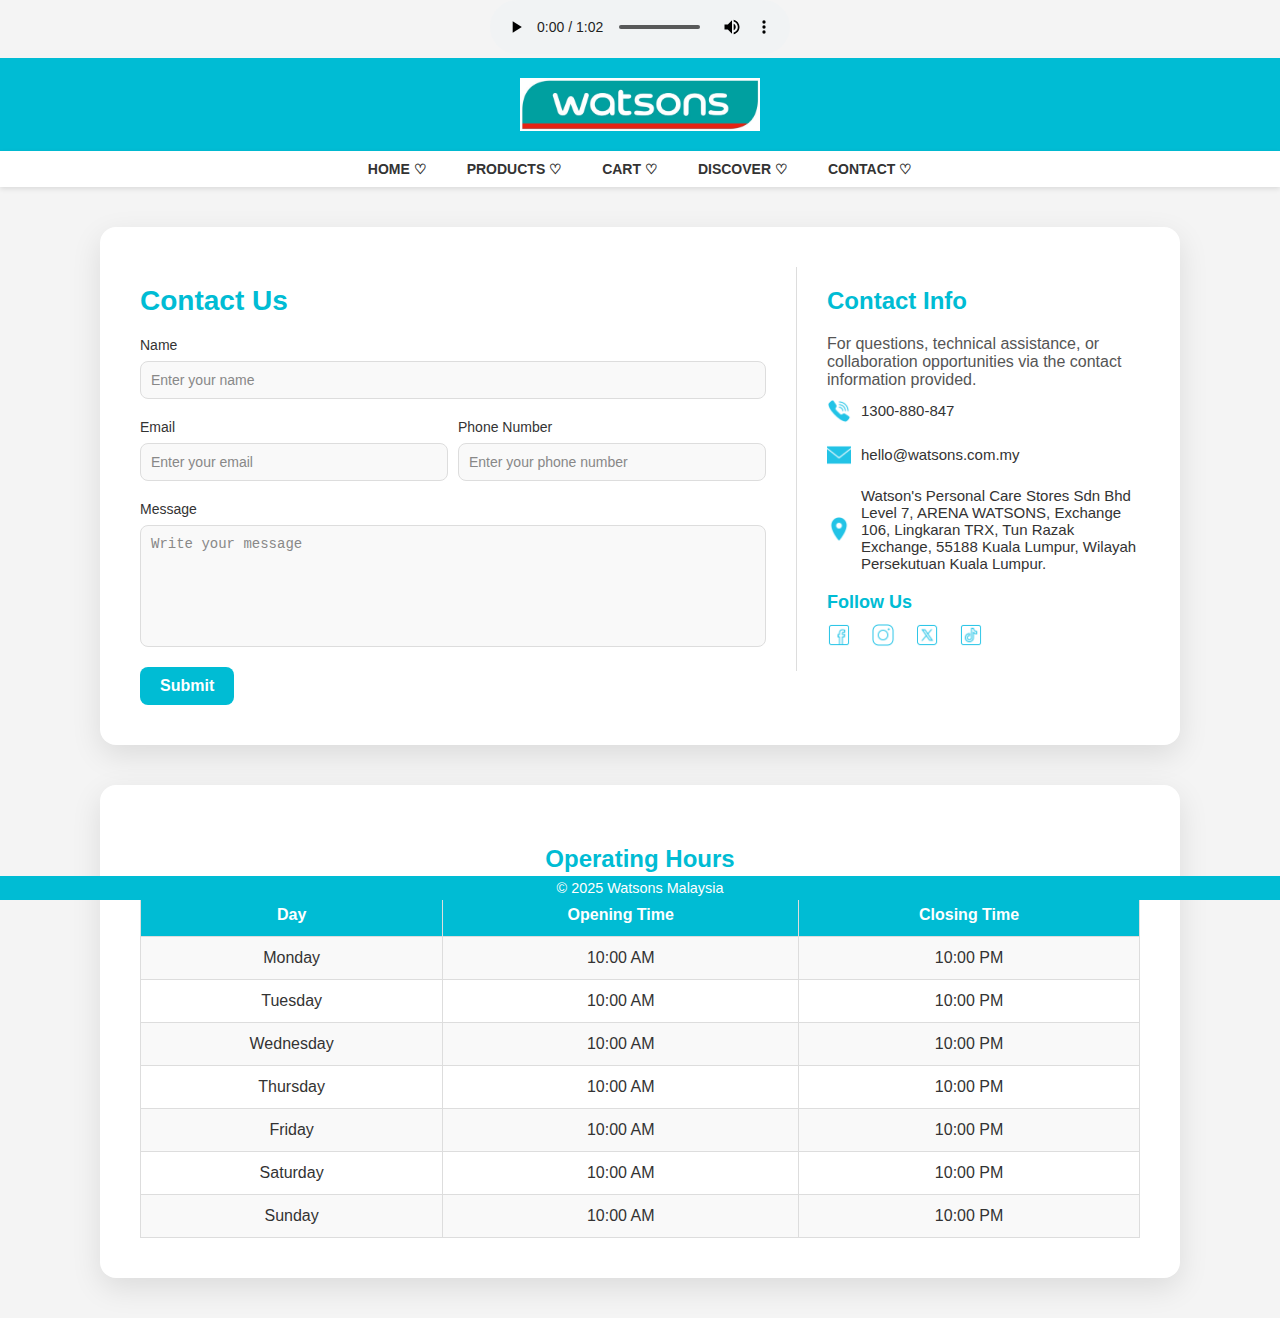
<file: contact.html>
<!DOCTYPE html> 
<html lang="en"> 
<head> 
    <meta charset="UTF-8"> 
    <meta name="viewport" content="width=device-width, initial-scale=1.0"> 
    <title>Contact Us</title> 
    <style> 
        body { 
            font-family: 'Helvetica Neue', Arial, sans-serif; 
            margin: 0; 
            padding: 0; 
            background-color: #f4f4f4; 
            color: #333; 
        } 
 
        header { 
            background-color: #00bcd4; 
            color: white; 
            padding: 20px 0; 
            text-align: center; 
            font-size: 26px; 
            font-weight: bold; 
            display: flex; 
            justify-content: center; 
            align-items: center; 
            gap: 10px; 
        } 
 
        header img { 
            width: 150px; 
            height: auto; 
        } 
 
        .navbar { 
            display: flex; 
            justify-content: center; 
            background-color: #ffffff; 
            padding: 10px 0; 
            box-shadow: 0 2px 5px rgba(0, 0, 0, 0.1); 
        } 
 
        .navbar a { 
            text-decoration: none; 
            color: #333; 
            margin: 0 20px; 
            font-weight: bold; 
            text-transform: uppercase; 
            font-size: 14px; 
        } 
 
        .navbar a:hover { 
            color: #00bcd4; 
        } 
 
        .container { 
            display: flex; 
            justify-content: space-between; 
            align-items: flex-start; 
            background: #ffffff; 
            border-radius: 16px; 
            padding: 40px; 
            box-shadow: 0 10px 30px rgba(0, 0, 0, 0.1); 
            max-width: 1000px; 
            width: 90%; 
            margin: 40px auto; 
        } 
 
        .form-section { 
            flex: 2; 
            margin-right: 30px; 
        } 
 
        .form-section h1 { 
            font-size: 28px; 
            font-weight: bold; 
            margin-bottom: 20px; 
            color: #00bcd4; 
        } 
 
        .form-group { 
            display: flex; 
            flex-direction: column; 
            margin-bottom: 20px; 
            position: relative; 
        } 
 
        .form-group label { 
            font-size: 14px; 
            margin-bottom: 8px; 
        } 
 
        .form-group input, 
        .form-group textarea { 
            background: #f9f9f9; 
            border: 1px solid #ddd; 
            border-radius: 8px; 
            padding: 10px; 
            font-size: 14px; 
            color: #333; 
        } 
 
        .form-group input::placeholder, 
        .form-group textarea::placeholder { 
            color: #888; 
        } 
 
        .form-group textarea { 
            resize: none; 
            height: 100px; 
        } 
 
        .form-row { 
            display: flex; 
            gap: 10px; 
        } 
 
        .form-group.full-width { 
            flex: 1; 
        } 
 
        .error-text { 
            color: red; 
            font-size: 12px; 
            position: absolute; 
            bottom: -18px; 
            left: 0; 
            display: none; 
        } 
 
        .submit-btn { 
            padding: 10px 20px; 
            border: none; 
            border-radius: 8px; 
            background: #00bcd4; 
            color: #fff; 
            font-size: 16px; 
            font-weight: bold; 
            cursor: pointer; 
            transition: background 0.3s, transform 0.3s; 
        } 
 
        .submit-btn:hover { 
            background: #008c9e; 
            transform: translateY(-2px); 
        } 
 
        .contact-info { 
            flex: 1; 
            padding-left: 30px; 
            border-left: 1px solid #ddd;
        } 
 
 .contact-info h2 { 
     font-size: 24px; 
     color: #00bcd4; 
     margin-bottom: 20px; 
 } 

 .contact-info p { 
     margin: 10px 0; 
     color: #555; 
 } 

 .contact-info .icon { 
     display: flex; 
     align-items: center; 
     margin-bottom: 20px; 
 } 

 .contact-info .icon img { 
     width: 24px; 
     height: 24px; 
     margin-right: 10px; 
 } 
 .contact-info .icon span { 
     font-size: 15px; 
 } 

 .contact-info .icon a { 
     text-decoration: none; 
     color: inherit; 
     position: relative; 
     transition: color 0.3s ease, transform 0.3s ease; 
 } 

 .contact-info .icon a:hover { 
     color: #00bcd4; 
     transform: scale(1.05); 
 } 

 .contact-info .icon a::after { 
     content: ''; 
     position: absolute; 
     left: 0; 
     bottom: -2px; 
     width: 0; 
     height: 2px; 
     background-color: #00bcd4; 
     transition: width 0.3s ease; 
 } 

 .contact-info .icon a:hover::after { 
     width: 100%; 
 } 

 .social-media { 
     margin-top: 20px; 
 } 

 .social-media h3 { 
     font-size: 18px; 
     color: #00bcd4; 
     margin-bottom: 10px; 
 } 

 .social-media .icon a { 
     margin-right: 10px; 
     transition: transform 0.3s ease; 
 } 

 .social-media .icon a:hover { 
     transform: scale(1.1); 
 } 

 .operating-hours { 
     margin: 40px auto; 
     max-width: 1000px; 
     width: 90%; 
     background: #ffffff; 
     border-radius: 16px; 
     padding: 40px; 
     box-shadow: 0 10px 30px rgba(0, 0, 0, 0.1); 
 } 

 .operating-hours h2 { 
     font-size: 24px; 
     color: #00bcd4; 
     margin-bottom: 20px; 
     text-align: center; 
 } 

 .operating-hours table { 
     animation: fadeIn 1s ease-in-out; 
     width: 100%; 
     border-collapse: collapse; 
     margin: 0 auto; 
     text-align: center; 
 } 

 .operating-hours th, 
 .operating-hours td { 
     padding: 12px 20px; 
     border: 1px solid #ddd; 
     text-align: center; 
 } 

 .operating-hours th { 
     background-color: #00bcd4; 
     color: white; 
     font-weight: bold; 
 } 

 .operating-hours tbody tr:nth-child(odd) { 
     background-color: #f9f9f9; 
 } 

 .operating-hours tbody tr:nth-child(even) { 
     background-color: #ffffff; 
 } 

 .operating-hours tbody tr:hover { 
     background-color: #e0f7fa; 
     cursor: pointer; 
     transform: scale(1.02); 
     transition: all 0.3s ease-in-out; 
 } 

footer { 
  background-color: #00bcd4; 
  color: white; 
  text-align: center; 
  padding: 4px 0; 
  position: fixed; 
  width: 100%; 
  bottom: 0; 
  font-size: 12px; 

 } 

  footer p { 
     margin: 0; 
 } 

 @media (max-width: 768px) 
{
     .container { 
         flex-direction: column; 
     } 

     .form-section { 
         margin-right: 0;
        } 
 
 .contact-info { 
     padding-left: 0; 
     border-left: none; 
     margin-top: 30px; 
 } 

 nav .navbar { 
     flex-direction: column; 
     gap: 10px; 
     align-items: center; 
 } }

 .back-to-top {
    position: fixed;
    bottom: 20px;
    right: 20px;
    background-color: #00bcd4;
    color: white;
    border: none;
    padding: 10px 15px;
    font-size: 14px;
    font-weight: bold;
    border-radius: 8px;
    cursor: pointer;
    display: none; /* Initially hidden */
    transition: opacity 0.3s ease, transform 0.3s ease;
}

.back-to-top:hover {
    background-color: #008c9e;
    transform: scale(1.1);
}

</style> 
</head> 
<body> 

    <div align="center">
        <audio controls>
            <source src="audio/Watsons_Kaw_Kaw_Deals..mp3" type="audio/mpeg">
            Your browser does not support the audio element.
        </audio></div>

        <header>
            <img src="images/IMG_0520.JPG" alt="Watsons Logo" style="width: 240px; height: auto;">
        </header>


<nav> 
<div class="navbar"> 
 <a href="index.html">Home ♡</a> 
 <a href="products.html">Products ♡</a> 
 <a href="cart.html">Cart ♡</a> 
 <a href="discover.html">Discover ♡</a> 
 <a href="contact.html">Contact ♡</a> 
</div> 
</nav> 

<div class="container"> 

<div class="form-section"> 
<h1>Contact Us</h1> 
<form action="mailto:humairafatin31@gmail.com" method="post" enctype= "text/plain"> 
<div class="form-group"> 
<label for="name">Name</label> 
<input type="text" id="name" placeholder="Enter your name"> 
<span class="error-text" id="name-error">Please enter your name.</span> 
</div> 

<div class="form-row"> 
<div class="form-group full-width"> 
<label for="email">Email</label> 
<input type="email" id="email" placeholder="Enter your email"> 
<span class="error-text" id="email-error">Please enter a valid email address.</span> 
</div> 

<div class="form-group full-width"> 
<label for="phone">Phone Number</label> 
<input type="tel" id="phone" placeholder="Enter your phone number"> 
<span class="error-text" id="phone-error">Please enter your phone number.</span> 
</div> 
</div> 

<div class="form-group"> 
<label for="message">Message</label> 
<textarea id="message" placeholder="Write your message"></textarea> 
<span class="error-text" id="message-error">Please enter your message.</span> 
</div> 
<button class="submit-btn" type="submit">Submit</button> 
</form> 
</div> 

<div class="contact-info"> 
<h2>Contact Info</h2> 
<p>For questions, technical assistance, or collaboration opportunities via the contact information provided.</p> 
<div class="icon"> 
    <img src="images2/Phone.png" alt="Phone Icon"> 
    <span>1300-880-847</span> 
</div> 
<div class="icon"> 
    <img src="images2/Email.png" alt="Email Icon"> 
    <span>hello@watsons.com.my</span> 
</div> 
<div class="icon"> 
<img src="images2/Location.png" alt="Location Icon"> 
<span> 
<a  
href="https://www.google.com/maps?q=Watson's+Personal+Care+Stores+Sdn+Bhd+Level+7,+ARENA+WATSONS,+Exchange+106,+Lingkaran+TRX,+Tun+Razak+Exchange,+55188+Kuala+Lumpur,+Wilayah+Persekutuan+Kuala+Lumpur"  
target="_blank"  
style="text-decoration: none; color: inherit;"> 
Watson's Personal Care Stores Sdn Bhd Level 7, ARENA WATSONS, Exchange 106, Lingkaran TRX, Tun Razak Exchange, 55188 Kuala Lumpur, Wilayah Persekutuan Kuala Lumpur. 
</a> 
</span> 
</div> 
<div class="social-media"> 
    <h3>Follow Us</h3> 
    <div class="icon"> 
        <a href="https://www.facebook.com/share/1Dux1JxQiA/?mibextid=wwXIfr" target="_blank"> 
            <img src="images2/facebook.png" alt="Facebook Icon"> 
        </a> 
        <a href="https://www.instagram.com/watsonsmy?igsh=Z3M3b2pvMDRibHUz" target="_blank"> 
            <img src="images2/instagram.png" alt="Instagram Icon"> 
        </a> 
        <a href="https://x.com/watsonsmy?ref_src=twsrc%5Egoogle%7Ctwcamp%5Eserp%7Ctwgr%5Eauthor&mx=2" target="_blank"> 
            <img src="images2/X.png" alt="X Icon"> 
</a> 
<a href="https://www.tiktok.com/@watsonsmy?_t=ZS-8tRY3US8FHk&_r=1" target="_blank"> 
            <img src="images2/tiktok.png" alt="Tiktok Icon">

        </a> 
               </div> 
           </div> 
       </div> 
   </div> 
   <div class="operating-hours"> 
        <h2>Operating Hours</h2> 
        <table> 
            <thead> 
                <tr> 
                    <th>Day</th> 
                    <th>Opening Time</th> 
                    <th>Closing Time</th> 
                </tr> 
            </thead> 
            <tbody> 
                <tr> 
                    <td>Monday</td> 
                    <td>10:00 AM</td> 
                    <td>10:00 PM</td> 
                </tr> 
                <tr> 
                    <td>Tuesday</td> 
                    <td>10:00 AM</td> 
                    <td>10:00 PM</td> 
                </tr> 
                <tr> 
                    <td>Wednesday</td> 
                    <td>10:00 AM</td> 
                    <td>10:00 PM</td> 
                </tr> 
                <tr> 
                    <td>Thursday</td> 
                    <td>10:00 AM</td> 
                    <td>10:00 PM</td> 
                </tr> 
                <tr> 
                    <td>Friday</td> 
                    <td>10:00 AM</td> 
                    <td>10:00 PM</td> 
                </tr> 
                <tr> 
                    <td>Saturday</td> 
                    <td>10:00 AM</td> 
                    <td>10:00 PM</td> 
                </tr> 
                <tr> 
                    <td>Sunday</td> 
                    <td>10:00 AM</td> 
                    <td>10:00 PM</td> 
                </tr> 
            </tbody> 
        </table> 
    </div> 
   
    <footer>
        <big><p>© 2025 Watsons Malaysia</p></big>
    </footer>
   
 
    <script> 
        document.getElementById('contact-form').addEventListener('submit', function(event) { 
            let hasError = false; 
            document.querySelectorAll('.error-text').forEach(error => (error.style.display = 'none')); 
 
            const fields = [ 
                { id: 'name', errorId: 'name-error', validate: value => value.trim() !== '' }, 
                { id: 'email', errorId: 'email-error', validate: value => /^[^\s@]+@[^\s@]+\.[^\s@]+$/.test(value.trim()) }, 
                { id: 'phone', errorId: 'phone-error', validate: value => value.trim() !== '' }, 
                { id: 'message', errorId: 'message-error', validate: value => value.trim() !== '' } 
            ]; 
 
            fields.forEach(field => { 
                const input = document.getElementById(field.id); 
                if (!field.validate(input.value)) { 
                    document.getElementById(field.errorId).style.display = 'block'; 
                    hasError = true; 
                } 
            }); 
 
            if (hasError) { 
                event.preventDefault(); 
            } else { 
                const name = document.getElementById('name').value; 
                const email = document.getElementById('email').value; 
                const phone = document.getElementById('phone').value; 
                const message = document.getElementById('message').value; 
       
 
            } 
        }); 
    </script> 

<script>
    document.addEventListener("DOMContentLoaded", function () {
        let backToTopButton = document.getElementById("backToTop");

        window.addEventListener("scroll", function () {
            if (window.scrollY > 300) { 
                backToTopButton.style.display = "block"; 
            } else { 
                backToTopButton.style.display = "none"; 
            }
        });

        backToTopButton.addEventListener("click", function () {
            window.scrollTo({ top: 0, behavior: "smooth" });
        });
    });
</script>

<button id="backToTop" class="back-to-top">↑ Back to Top</button>
</body> 
</html>
</file>
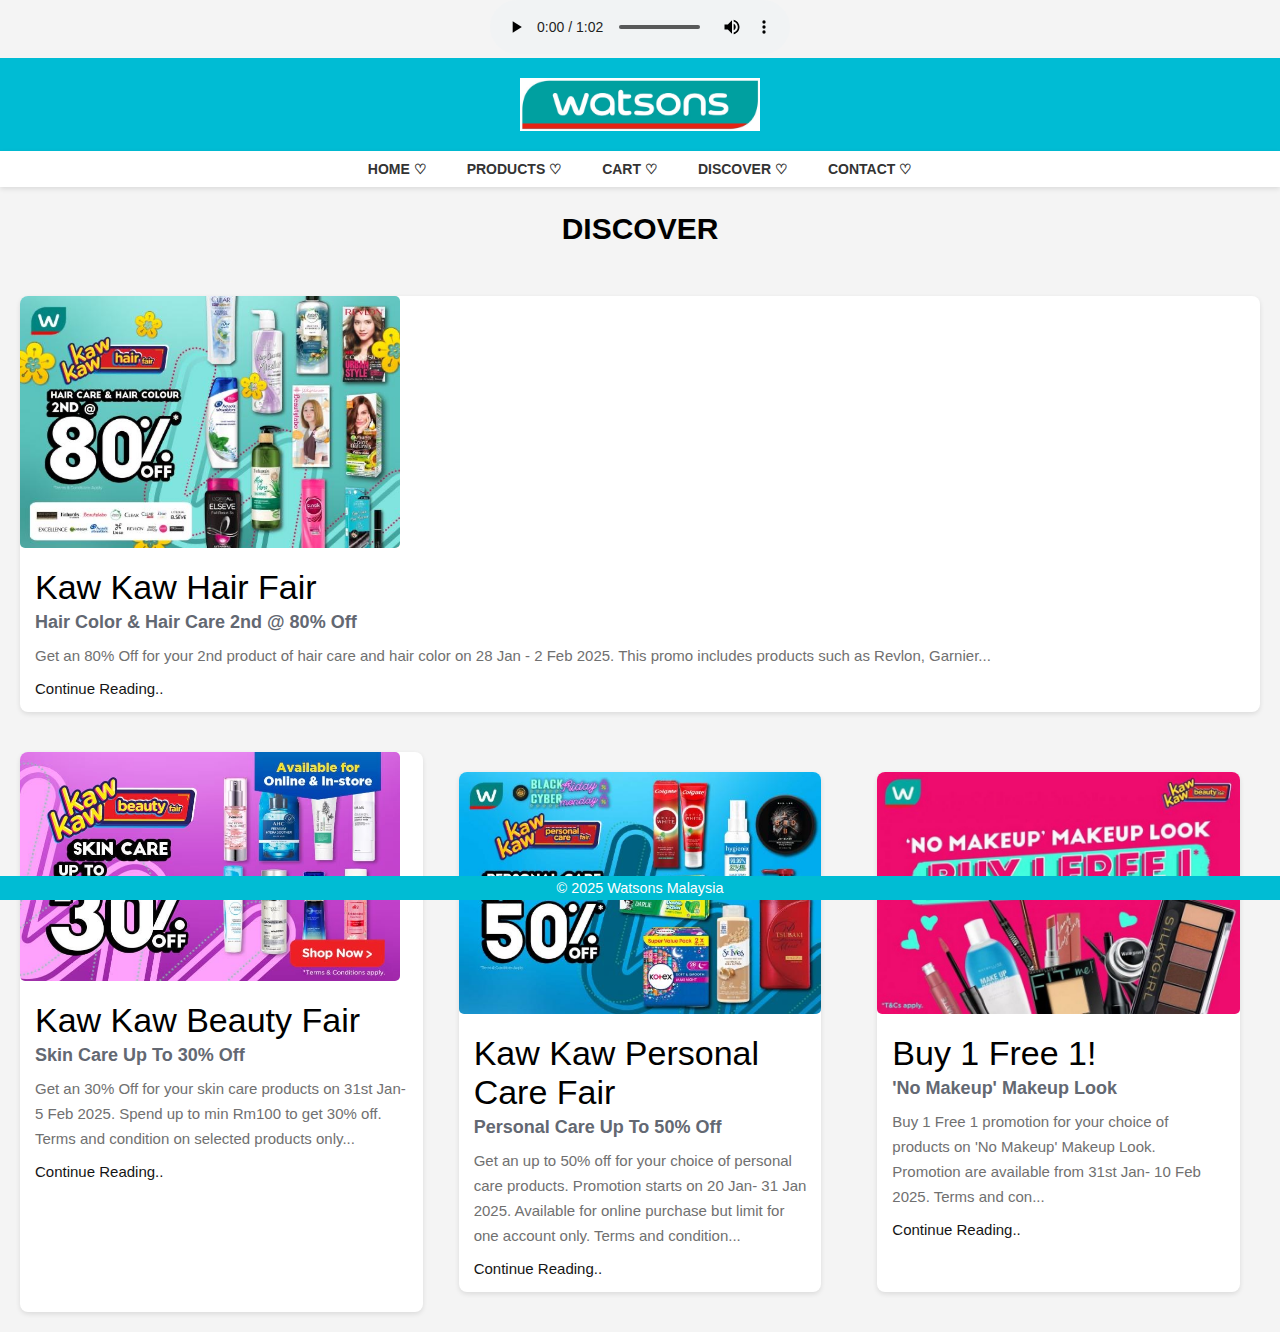
<file: discover.html>
<!DOCTYPE html>
<html>
<head>
    <meta charset="UTF-8">
    <meta name="viewport" content="width=device-width, initial-scale=1.0">
    <link rel="stylesheet" href="style.css">
   
    <title>Discover Section</title>
</head>

<body>
    <div align="center">
        <audio controls>
            <source src="audio/Watsons_Kaw_Kaw_Deals..mp3" type="audio/mpeg">
            Your browser does not support the audio element.
        </audio></div>
        
    
    <header>
        <img src="images/IMG_0520.JPG" alt="Watsons Logo" style="width: 240px; height: auto;">
    </header>
    
    <div class="navbar">
        <a href="index.html">Home ♡</a>
        <a href="products.html">Products ♡</a>
        <a href="cart.html">Cart ♡</a>
        <a href="discover.html">Discover ♡</a>
        <a href="contact.html">Contact ♡</a>
    </div>
    
    <section class="new-update">
        <div class="discover-news">
            <h2>DISCOVER</h2>
        </div>
        <div class="discover-box">
            <div class="box">
                <img src="images2/IMG_0511.JPG" alt="Promotion 1: Hair Care Discount">
                <div class="box-content">
                    <h5>Kaw Kaw Hair Fair</h5>
                    <h4>Hair Color & Hair Care 2nd @ 80% Off</h4>
                    <p>Get an 80% Off for your 2nd product of hair care 
                        and hair color on 28 Jan - 2 Feb 2025. This promo includes products such as Revlon, Garnier...</p>
                    <h6>Continue Reading..</h6>
                </div>
            </div>
        </div>
        
            </div>
            <div class="discover-box">
            <div class="box">
                <img src="images2/IMG_0519.JPG" alt="Promotion 2: Hair Care Discount">
                <div class="box-content">
                <h5>Kaw Kaw Beauty Fair</h5>
                <h4>Skin Care Up To 30% Off</h4>
                <p>Get an 30% Off for your skin care products on 31st Jan-5 Feb 2025.
                    Spend up to min Rm100 to get 30% off. Terms and condition on 
                    selected products only...
                    </p>
                <h6>Continue Reading..</h6>
            </div></div>

            <div class="discover-box">
            <div class="box">
                <img src="images2/IMG_0522.JPG" alt="Promotion 3: Hair Care Discount">
                <div class="box-content">
                <h5>Kaw Kaw Personal Care Fair</h5>
                <h4>Personal Care Up To 50% Off</h4>
                <p>Get an up to 50% off for your choice of personal
                    care products. Promotion starts on 20 Jan-
                    31 Jan 2025. Available for online purchase but limit
                     for one account only. Terms and condition...
                </p>
                <h6>Continue Reading..</h6>
            </div>
</div></div>
            <div class="discover-box">
            <div class="box">
                <img src="images2/IMG_0521.JPG" alt="Promotion 4: Hair Care Discount">
                <div class="box-content">
                <h5>Buy 1 Free 1!</h5>
                <h4>'No Makeup' Makeup Look</h4>
                <p>Buy 1 Free 1 promotion for your choice of products 
                    on 'No Makeup' Makeup Look. Promotion are available from 
                    31st Jan- 10 Feb 2025. Terms and con...
                </p>
                <h6>Continue Reading..</h6>
       </div>     </div>
            </div>
        </div>
    </section>
    <footer>
        <big><p>© 2025 Watsons Malaysia</p></big>
    </footer>

    <script>
        document.addEventListener("DOMContentLoaded", function () {
            let backToTopButton = document.getElementById("backToTop");
    
            window.addEventListener("scroll", function () {
                if (window.scrollY > 300) { 
                    backToTopButton.style.display = "block"; 
                } else { 
                    backToTopButton.style.display = "none"; 
                }
            });
    
            backToTopButton.addEventListener("click", function () {
                window.scrollTo({ top: 0, behavior: "smooth" });
            });
        });
    </script>
    
    <button id="backToTop" class="back-to-top">↑ Back to Top</button>
</body>
</html>
</file>
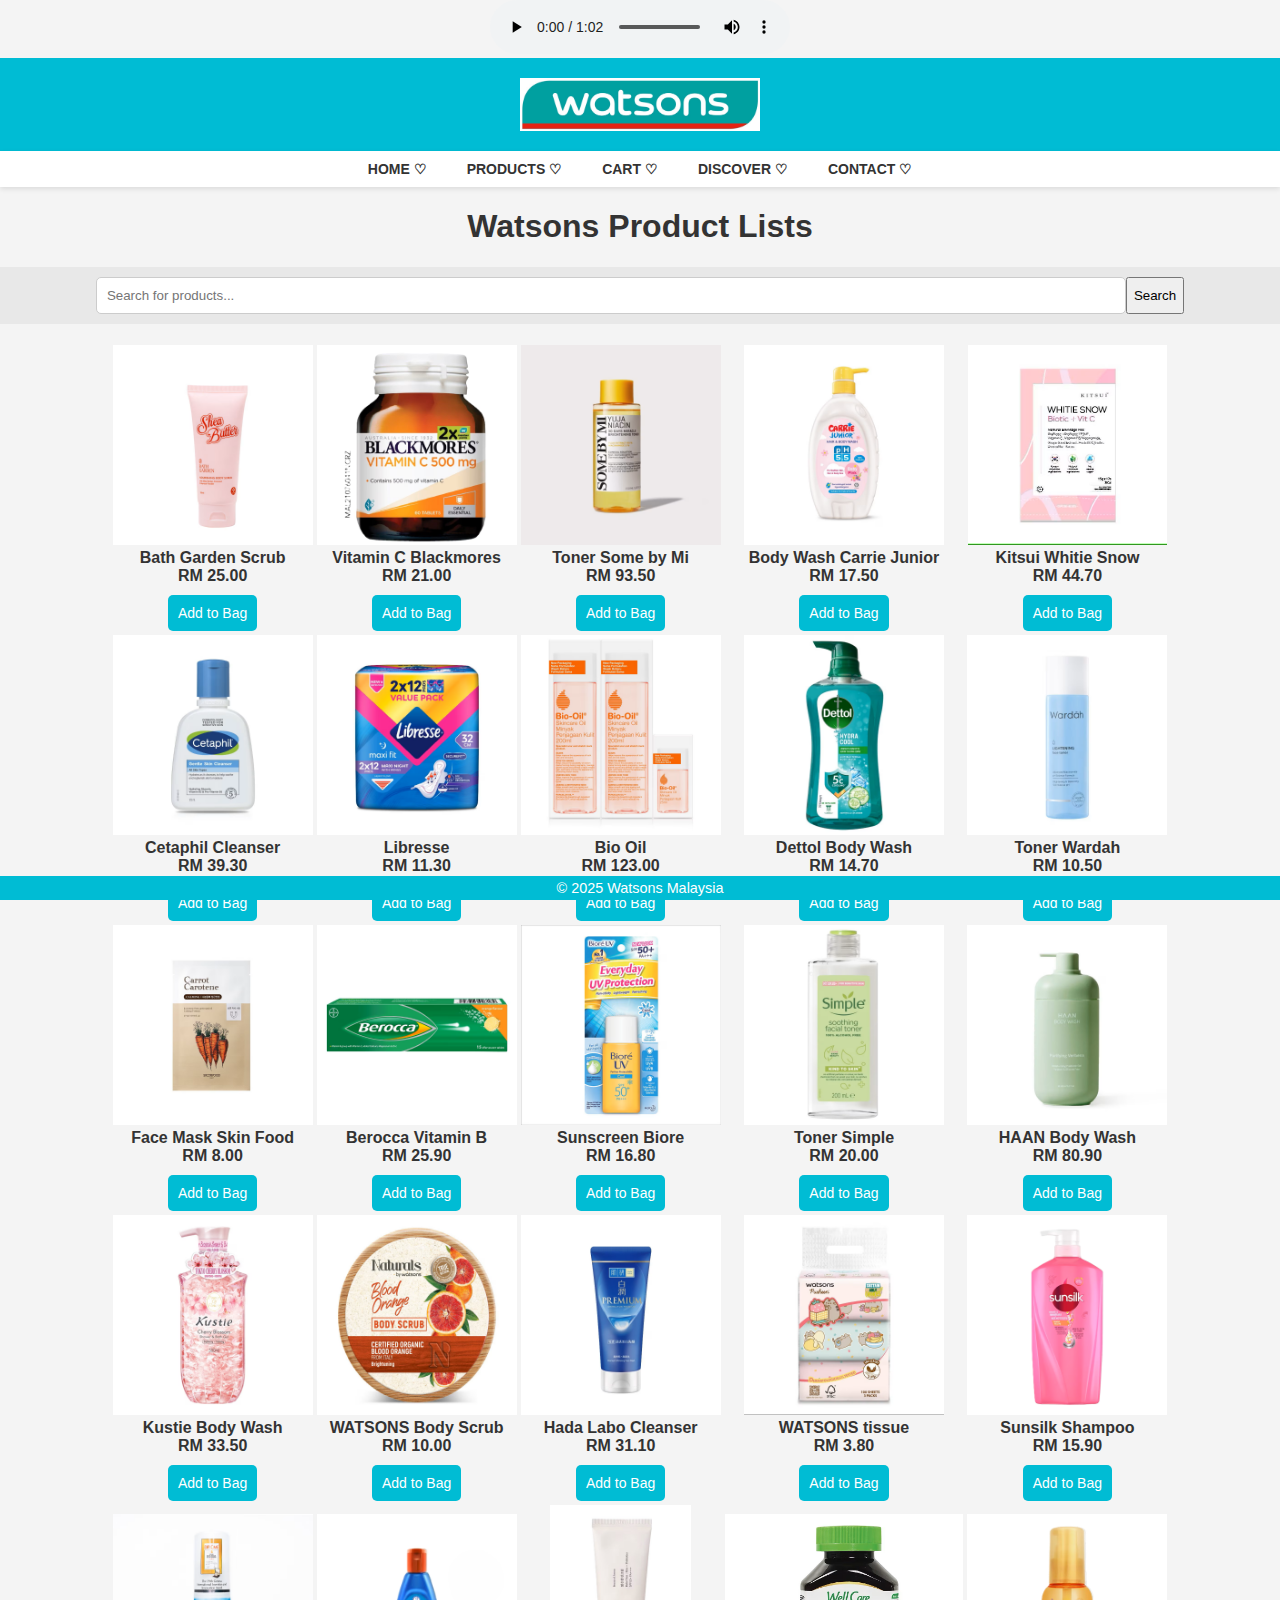
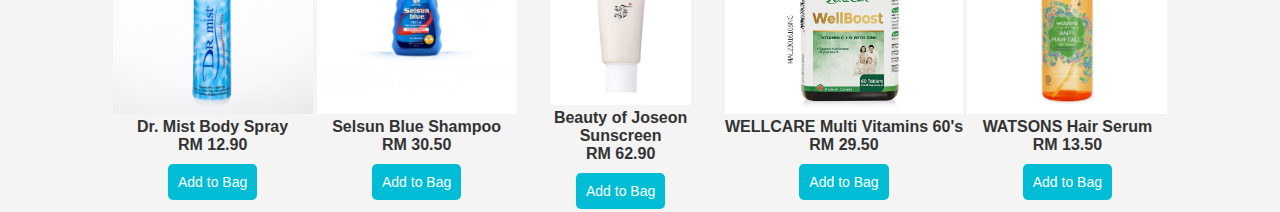
<file: products.html>
<!DOCTYPE html>
<html lang="en">
    <head>
    <meta charset="UTF-8">
    <meta name="viewport" content="width=device-width, initial-scale=1.0">
    <title>Watsons Product List</title>
<style>

body {
    font-family: 'Helvetica Neue', Arial, sans-serif;
    margin: 0;
    padding: 0;
    background-color: #f4f4f4;
    color: #333;
}

.navbar {
    display: flex;
    justify-content: center;
    background-color: #ffffff;
    padding: 10px 0;
    box-shadow: 0 2px 5px rgba(0, 0, 0, 0.1);
}

.navbar a {
    text-decoration: none;
    color: #333;
    margin: 0 20px;
    font-weight: bold;
    text-transform: uppercase;
    font-size: 14px;
}

.navbar a:hover {
    color: #00bcd4;
}

body {
    font-family: 'Helvetica Neue', Arial, sans-serif;
    margin: 0;
    padding: 0;
    background-color: #f4f4f4;
    color: #333;
}

header {
    background-color: #00bcd4;
    color: white;
    padding: 20px 0;
    text-align: center;
    font-size: 26px;
    font-weight: bold;
    display: flex;
    justify-content: center;
    align-items: center;
    gap: 10px;
}

header img {
    width: 150px;
    height: auto;
}

.navbar {
    display: flex;
    justify-content: center;
    background-color: #ffffff;
    padding: 10px 0;
    box-shadow: 0 2px 5px rgba(0, 0, 0, 0.1);
}

.navbar a {
    text-decoration: none;
    color: #333;
    margin: 0 20px;
    font-weight: bold;
    text-transform: uppercase;
    font-size: 14px;
}

.navbar a:hover {
    color: #00bcd4;
}

.search-bar {
display: flex;
justify-content: center;
padding: 10px;
background-color: #e8e8e8;
}
.search-bar input {
width: 80%;
padding: 10px;
border: 1px solid #ccc;
border-radius: 5px;

}
.categories {
margin: 20px;
display: grid;
grid-template-columns: repeat(auto-fit, minmax(300px, 1fr));
gap: 20px;
}
.category {
background-color: white;
border: 1px solid #ddd;
border-radius: 10px;
padding: 20px;
box-shadow: 0 2px 5px rgba(0, 0, 0, 0.1);
}
.category h2 {
margin-top: 0;
color: #049797;
}
.category a {
text-decoration: none;
color: #049797;
font-weight: bold;
}
.category a:hover {
text-decoration: underline;
}
.hot-items {
margin: 20px;
padding: 20px;
background-color: white;

border: 1px solid #ddd;
border-radius: 10px;
box-shadow: 0 2px 5px rgba(0, 0, 0, 0.1);
}
.hot-items h2 {
color: #049797;
}
.hot-items .carousel {
display: flex;
overflow-x: auto;
scroll-behavior: smooth;
gap: 20px;
padding: 10px 0;
}
.hot-items .carousel::-webkit-scrollbar {
display: none;
}
.hot-items img {
width: 100px;
height: 100px;
background-color: #ddd;
border-radius: 5px;
}
.hot-items .product {
flex: 0 0 auto;
text-align: center;
margin: 10px;
}
.hot-items .product p {
margin: 5px 0;

}

.product-grid {
            display: grid;
            grid-template-columns: repeat(auto-fill, minmax(300px, 1fr));
            gap: 20px;
            padding: 40px 20px;
            max-width: 1200px;
            margin: auto;
        }

        .product {
            background-color: white;
            border: 1px solid #ddd;
            border-radius: 8px;
            padding: 20px;
            text-align: center;
            box-shadow: 0 2px 10px rgba(0, 0, 0, 0.05);
            transition: transform 0.3s, box-shadow 0.3s;
        }

        .product img {
            width: 100%;
            height: auto;
            border-radius: 8px;
        }

        .product h3 {
            color: #333;
            font-size: 20px;
            margin-top: 15px;
        }

        .product p {
            color: #888;
            font-size: 16px;
            margin-top: 10px;
        }

        .product:hover {
            transform: translateY(-10px);
            box-shadow: 0 4px 15px rgba(0, 0, 0, 0.1);
        }
        .add-to-bag {
            background: #00bcd4;
            color: white;
            border: none;
            padding: 10px;
            margin-top: 10px;
            cursor: pointer;
            border-radius: 5px;
            font-size: 14px;
        }
        .add-to-bag:hover {
            background: #0097a7;
        }

        .back-to-top {
    position: fixed;
    bottom: 20px;
    right: 20px;
    background-color: #00bcd4;
    color: white;
    border: none;
    padding: 10px 15px;
    font-size: 14px;
    font-weight: bold;
    border-radius: 8px;
    cursor: pointer;
    display: none; /* Initially hidden */
    transition: opacity 0.3s ease, transform 0.3s ease;
}

.back-to-top:hover {
    background-color: #008c9e;
    transform: scale(1.1);
}

footer {
            background-color: #00bcd4;
            color: white;
            text-align: center;
            padding: 4px 0;
            position: fixed;
            width: 100%;
            bottom: 0;
            font-size: 12px;
        }
        
        footer p {
            margin: 0;
        }

</style>
</head>

<body>

    <div align="center">
        <audio controls>
            <source src="audio/Watsons_Kaw_Kaw_Deals..mp3" type="audio/mpeg">
            Your browser does not support the audio element.
        </audio></div>
        
    
    <header>
        <img src="images/IMG_0520.JPG" alt="Watsons Logo" style="width: 240px; height: auto;">
    </header>

    <nav> 
        <div class="navbar">
            <a href="index.html" >Home ♡</a>
            <a href="products.html">Products ♡</a>
            <a href="cart.html">Cart ♡</a>
            <a href="discover.html">Discover ♡</a>
            <a href="contact.html">Contact ♡</a>
        </div>
    </nav> 

<div align="center">
    <h1><b>Watsons Product Lists</b></h1>
</div>

<div class="search-bar">
<input type="text" id="searchInput" placeholder="Search for products...">
<button onclick="searchProduct()">Search</button>
</div>

<script>
function searchProduct() {
const searchInput = document.getElementById("searchInput").value.toLowerCase();
const products = document.querySelectorAll(".product");
let found = false;
products.forEach(product => {
const productName = product.querySelector("p").textContent.toLowerCase();
if (productName.includes(searchInput)) {
product.scrollIntoView({ behavior: "smooth", block: "center" });
product.style.border = "2px solid #049797";
found = true;
setTimeout(() => {
product.style.border = "none";
}, 2000);
}
});

if (!found) {
alert("Product not found!");
}
}

</script>
</div>


<table style="width: 70%;" align="center">
    <br>
       <tr>
        <th> <img src="images/IMG_0637.PNG" alt="Body Scrub Bath Garden"; height="200px"> <br> Bath Garden Scrub <br> RM 25.00 <br> <button class="add-to-bag" onclick="addToCart('Body Scrub Bath Garden', 25.00, 'images/IMG_0637.PNG')">Add to Bag</button> </th>
        <th> <img src="images/IMG_0584.JPG" alt="Vitamin C Blackmores"; height="200px"> <br> Vitamin C Blackmores <br> RM 21.00 <br> <button class="add-to-bag" onclick="addToCart('Vitamin C Blackmores', 21.00, 'images/IMG_0584.JPG')">Add to Bag</button> </th>
        <th> <img src="images/IMG_0606.PNG" alt="Toner Some by Mi"; height="200px"> <br> Toner Some by Mi <br> RM 93.50 <br> <button class="add-to-bag" onclick="addToCart('Toner Some by Mi', 93.50, 'images/IMG_0606.PNG')">Add to Bag</button> </th>
        <th> <img src="images/IMG_0644.PNG" alt="Body Wash Carrie Junior"; height="200px"> <br> Body Wash Carrie Junior <br> RM 17.50 <br> <button class="add-to-bag" onclick="addToCart('Body Wash Carrie Junior', 17.50, 'images/IMG_0644.PNG')">Add to Bag</button> </th>
        <th> <img src="images/IMG_0621.PNG" alt="Kitsui Whitie Snow"; height="200px"> <br> Kitsui Whitie Snow <br> RM 44.70 <br> <button class="add-to-bag" onclick="addToCart('Kitsui Whitie Snow', 44.70, 'images/IMG_0621.PNG')">Add to Bag</button> </th>
       </tr>

       <tr>
        <th> <img src="images/IMG_0602.PNG" alt="Cetaphil Cleanser"; height="200px"> <br> Cetaphil Cleanser <br> RM 39.30 <br> <button class="add-to-bag" onclick="addToCart('Cetaphil Cleanser', 39.30, 'images/IMG_0602.PNG')">Add to Bag</button> </th>
        <th> <img src="images/IMG_0635.PNG" alt="Libresse"; height="200px"> <br>Libresse <br> RM 11.30 <br> <button class="add-to-bag" onclick="addToCart('Libresse', 11.30, 'images/IMG_0635.PNG')">Add to Bag</button> </th>
        <th> <img src="images/IMG_0634.PNG" alt="Bio Oil"; height="200px"> <br> Bio Oil <br> RM 123.00 <br> <button class="add-to-bag" onclick="addToCart('Bio Oil', 123.00, 'images/IMG_0634.PNG')">Add to Bag</button> </th>
        <th> <img src="images/IMG_0646.PNG" alt="Dettol Body Wash"; height="200px"> <br> Dettol Body Wash <br> RM 14.70 <br> <button class="add-to-bag" onclick="addToCart('Dettol Body Wash', 14.70, 'images/IMG_0646.PNG')">Add to Bag</button> </th>
        <th> <img src="images/IMG_0607.PNG" alt="Toner Wardah"; height="200px"> <br> Toner Wardah <br> RM 10.50 <br> <button class="add-to-bag" onclick="addToCart('Toner Wardah', 10.50, 'images/IMG_0607.PNG')">Add to Bag</button> </th>
       </tr>

       <tr>
        <th> <img src="images/IMG_0616.PNG" alt="Face Mask Skin Food"; height="200px"> <br> Face Mask Skin Food <br> RM 8.00 <br> <button class="add-to-bag" onclick="addToCart('Face Mask Skin Food', 8.00, 'images/IMG_0616.PNG')">Add to Bag</button> </th>
        <th> <img src="images/IMG_0622.PNG" alt="Berocca"; height="200px"> <br> Berocca Vitamin B <br> RM 25.90 <br> <button class="add-to-bag" onclick="addToCart('Berocca', 25.90, 'images/IMG_0622.PNG')">Add to Bag</button> </th>
        <th> <img src="images/IMG_0612.PNG" alt="Sunscreen Biore"; height="200px"> <br> Sunscreen Biore <br> RM 16.80 <br> <button class="add-to-bag" onclick="addToCart('Sunscreen Biore', 16.80, 'images/IMG_0612.PNG')">Add to Bag</button> </th>
        <th> <img src="images/IMG_0605.PNG" alt="Toner Simple"; height="200px"> <br> Toner Simple <br> RM 20.00 <br> <button class="add-to-bag" onclick="addToCart('Toner Simple', 20.00, 'images/IMG_0605.PNG')">Add to Bag</button> </th>
        <th> <img src="images/IMG_0648.PNG" alt="HAAN Body Wash"; height="200px"> <br> HAAN Body Wash <br> RM 80.90 <br> <button class="add-to-bag" onclick="addToCart('HAAN Body Wash', 80.90, 'images/IMG_0648.PNG')">Add to Bag</button> </th>
       </tr>

       <tr>
        <th> <img src="images/IMG_0649.PNG" alt="Kustie Body Wash"; height="200px"> <br> Kustie Body Wash <br> RM 33.50 <br> <button class="add-to-bag" onclick="addToCart('Kustie Body Wash', 33.50, 'images/IMG_0649.PNG')">Add to Bag</button> </th>
        <th> <img src="images/IMG_0642.PNG" alt="WATSONS Body Scrub"; height="200px"> <br> WATSONS Body Scrub <br> RM 10.00 <br> <button class="add-to-bag" onclick="addToCart('WATSONS Body Scrub', 10.00, 'images/IMG_0642.PNG')">Add to Bag</button> </th>
        <th> <img src="images/IMG_0603.PNG" alt="Hada Labo Cleanser"; height="200px"> <br> Hada Labo Cleanser <br> RM 31.10 <br> <button class="add-to-bag" onclick="addToCart('Hada Labo Cleanser', 31.10, 'images/IMG_0603.PNG')">Add to Bag</button> </th>
        <th> <img src="images/IMG_0633.PNG" alt="WATSONS tissue"; height="200px"> <br> WATSONS tissue <br> RM 3.80 <br> <button class="add-to-bag" onclick="addToCart('WATSONS tissue', 3.80, 'images/IMG_0633.PNG')">Add to Bag</button> </th>
        <th> <img src="images/IMG_0585.PNG" alt="Sunsilk Shampoo"; height="200px"> <br> Sunsilk Shampoo <br> RM 15.90 <br> <button class="add-to-bag" onclick="addToCart('Sunsilk Shampoo', 15.90, 'images/IMG_0585.PNG')">Add to Bag</button> </th>
       </tr>

       <tr>
        <th> <img src="images/IMG_0629.PNG" alt="Dr. Mist Body Spray"; height="200px"> <br> Dr. Mist Body Spray <br> RM 12.90 <br> <button class="add-to-bag" onclick="addToCart('Dr. Mist Body Spray', 12.90, 'images/IMG_0629.PNG')">Add to Bag</button> </th>
        <th> <img src="images/IMG_0586.PNG" alt="Selsun Blue Shampoo"; height="200px"> <br> Selsun Blue Shampoo <br> RM 30.50 <br> <button class="add-to-bag" onclick="addToCart('Selsun Blue Shampoo', 30.50, 'images/IMG_0586.PNG')">Add to Bag</button> </th>
        <th> <img src="images/IMG_0583.JPG" alt="Beauty of Joseon Sunscreen"; height="200px"> <br> Beauty of Joseon Sunscreen <br> RM 62.90 <br> <button class="add-to-bag" onclick="addToCart('Beauty of Joseon Sunscreen', 62.90, 'images/IMG_0583.JPG')">Add to Bag</button> </th>
        <th> <img src="images/IMG_0626.PNG" alt="WELLCARE Multi Vitamins 60's"; height="200px"> <br> WELLCARE Multi Vitamins 60's <br> RM 29.50 <br> <button class="add-to-bag" onclick="addToCart('WELLCARE Multi Vitamins 60 s', 29.90, 'images/IMG_0626.PNG')">Add to Bag</button> </th>
        <th> <img src="images/IMG_0576.PNG" alt="WATSONS Hair Serum"; height="200px"> <br> WATSONS Hair Serum<br> RM 13.50 <br> <button class="add-to-bag" onclick="addToCart('WATSONS Hair Serum', 13.50, 'images/IMG_0576.PNG')">Add to Bag</button> </th>
       </tr>

</table>


<footer class="footer"> 
    <big><p>© 2025 Watsons Malaysia</p></big> 
</footer> 

<script>
    function addToCart(name, price, image) {
        let cart = JSON.parse(localStorage.getItem("cart")) || [];

        // Add product to cart array
        cart.push({ name: name, price: price, image: image });

        // Save updated cart to localStorage
        localStorage.setItem("cart", JSON.stringify(cart));

        alert(name + " has been added to your cart!");
    }
</script>

<script>
    document.addEventListener("DOMContentLoaded", function () {
        let backToTopButton = document.getElementById("backToTop");

        window.addEventListener("scroll", function () {
            if (window.scrollY > 300) { 
                backToTopButton.style.display = "block"; 
            } else { 
                backToTopButton.style.display = "none"; 
            }
        });

        backToTopButton.addEventListener("click", function () {
            window.scrollTo({ top: 0, behavior: "smooth" });
        });
    });
</script>

<button id="backToTop" class="back-to-top">↑ Back to Top</button>


</body>
</html>
</file>
<file: style.css>
body {
    font-family: 'Helvetica Neue', Arial, sans-serif;
    margin: 0;
    padding: 0;
    background-color: #f4f4f4;
    color: #333;
}

.navbar {
    display: flex;
    justify-content: center;
    background-color: #ffffff;
    padding: 10px 0;
    box-shadow: 0 2px 5px rgba(0, 0, 0, 0.1);
}

.navbar a {
    text-decoration: none;
    color: #333;
    margin: 0 20px;
    font-weight: bold;
    text-transform: uppercase;
    font-size: 14px;
}

.navbar a:hover {
    color: #00bcd4;
}

body {
    font-family: 'Helvetica Neue', Arial, sans-serif;
    margin: 0;
    padding: 0;
    background-color: #f4f4f4;
    color: #333;
}

header {
    background-color: #00bcd4;
    color: white;
    padding: 20px 0;
    text-align: center;
    font-size: 26px;
    font-weight: bold;
    display: flex;
    justify-content: center;
    align-items: center;
    gap: 10px;
}

header img {
    width: 150px;
    height: auto;
}

.navbar {
    display: flex;
    justify-content: center;
    background-color: #ffffff;
    padding: 10px 0;
    box-shadow: 0 2px 5px rgba(0, 0, 0, 0.1);
}

.navbar a {
    text-decoration: none;
    color: #333;
    margin: 0 20px;
    font-weight: bold;
    text-transform: uppercase;
    font-size: 14px;
}

.navbar a:hover {
    color: #00bcd4;
}

footer {
    background-color: #00bcd4;
    color: white;
    text-align: center;
    padding: 4px 0;
    position: fixed;
    width: 100%;
    bottom: 0;
    font-size: 12px;
}

footer p {
    margin: 0;
}
.discover-news h2 {
    text-align: center;
    color: black;
    font-size: 30px;
    text-transform: capitalize;
    font-weight: 700;
    margin-bottom: 30px;
}

.box img {
    width: 100%;
    max-width: 380px;
    height: auto;
    border-radius: 5px;
}

.discover-box {
    display: grid;
    grid-template-columns: repeat(auto-fit, minmax(300px, 1fr));
    gap: 1rem;
    padding: 20px;
}

.box {
    display: flex;
    flex-direction: column; /* Stacks image and text vertically */
    background: #fff;
    border-radius: 8px;
    overflow: hidden; /* Ensures content stays within the rounded corners */
    box-shadow: 0 2px 5px rgba(0, 0, 0, 0.1); /* Subtle shadow for depth */
    transition: transform 0.3s ease, box-shadow 0.3s ease; /* Smooth hover effect */
}

.box img {
    width: 100%; /* Make the image fill the box width */
    height: auto; /* Maintain aspect ratio */
    display: block; /* Remove any inline spacing */
}

.box-content {
    padding: 15px;
}

.box-content h5 {
    color: black;
    font-size: 34px;
    text-transform: capitalize;
    font-weight: 500;
    margin: 5px 0;
}

.box-content h4 {
    color: #636872;
    font-size: 18px;
    font-weight: 600;
    margin: 5px 0 10px;
}

.box-content p {
    color: #707070;
    font-size: 15px;
    line-height: 25px;
    margin: 0 0 12px;
}

.box-content h6 {
    color: #151515;
    font-size: 15px;
    font-weight: 500;
    margin: 0;
}

/* Hover effect */
.box:hover {
    transform: translateY(-10px);
    box-shadow: 0 8px 15px rgba(0, 0, 0, 0.2);
}

.back-to-top {
    position: fixed;
    bottom: 20px;
    right: 20px;
    background-color: #00bcd4;
    color: white;
    border: none;
    padding: 10px 15px;
    font-size: 14px;
    font-weight: bold;
    border-radius: 8px;
    cursor: pointer;
    display: none; /* Initially hidden */
    transition: opacity 0.3s ease, transform 0.3s ease;
}

.back-to-top:hover {
    background-color: #008c9e;
    transform: scale(1.1);
}
</file>
